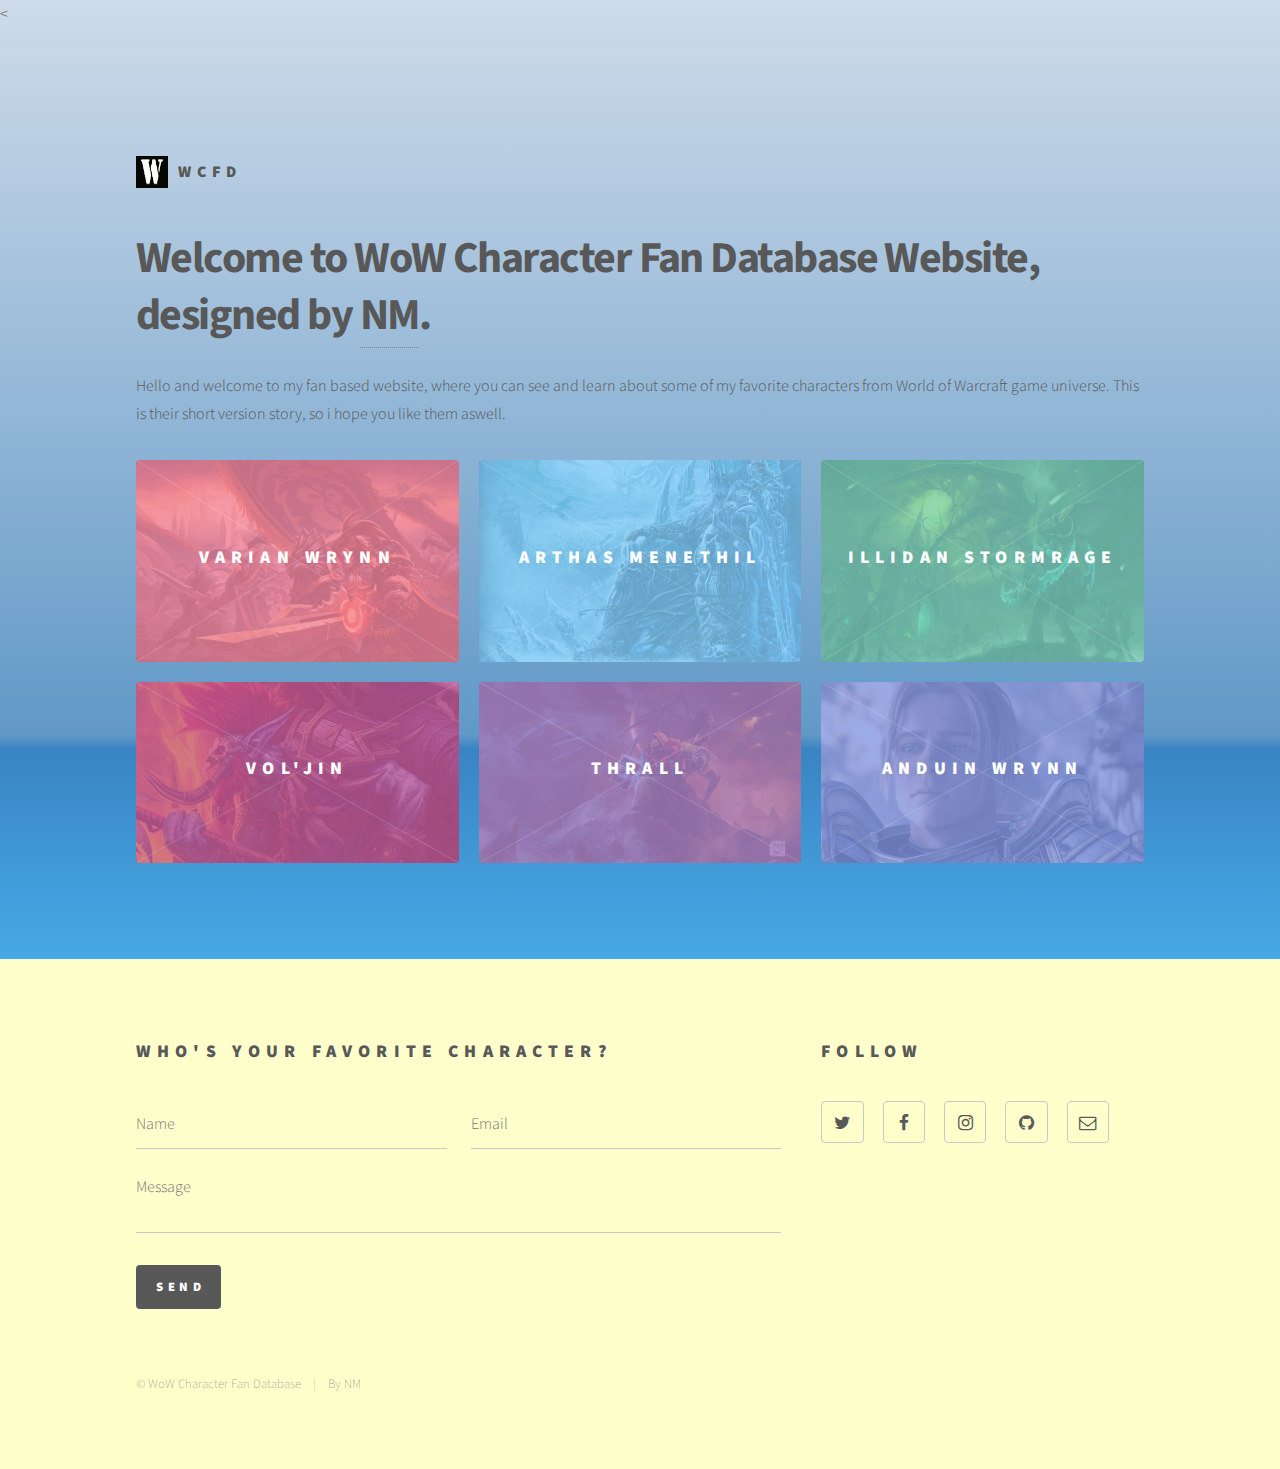
<file: index.html>
<!DOCTYPE HTML>

<html>
	<head>
		<title>Warcraft Character Fan Database</title>
		<meta charset="utf-8" />
		<meta name="viewport" content="width=device-width, initial-scale=1, user-scalable=no" />
		<link rel="stylesheet" href="assets/css/main.css" />
		<noscript><link rel="stylesheet" href="assets/css/noscript.css" /></noscript>
        <
	</head>
	<body class="is-preload">
		<!-- Wrapper -->
			<div id="wrapper">

				<!-- Header -->
					<header id="header">
						<div class="inner">

							<!-- Logo -->
								<a href="index.html" class="logo">
									<span class="symbol"><img src="images/LOGO1.jpg" alt="" /></span><span class="title">WCFD</span>
								</a>

							

						</div>
					</header>

				

				<!-- Main -->
					<div id="main">
						<div class="inner">
							<header>
								<h1>Welcome to WoW Character Fan Database Website, designed by <a href="https://github.com/NenadMarkovic117">NM</a>.</h1>
								<p>Hello and welcome to my fan based website, where you can see and learn about some of my favorite characters from World of Warcraft game universe. This is their short version story, so i hope you like them aswell. </p>
							</header>
							<section class="tiles">
								<article class="style1">
									<span class="image">
										<img src="images/varian.jpg" />
									</span>
									<a href="charone.html">
										<h2>Varian Wrynn</h2>
										<div class="content">
											<p>High King of Stormwind</p>
										</div>
									</a>
								</article>
								<article class="style2">
									<span class="image">
										<img src="images/arthas.jpg" />
									</span>
									<a href="chartwo.html">
										<h2>Arthas Menethil</h2>
										<div class="content">
											<p>The Lich King</p>
										</div>
									</a>
								</article>
								<article class="style3">
									<span class="image">
										<img src="images/illidan.jpg" />
									</span>
									<a href="charthree.html">
										<h2>Illidan Stormrage</h2>
										<div class="content">
											<p>The Betrayer</p>
										</div>
									</a>
								</article>
								<article class="style4">
									<span class="image">
										<img src="images/voljin.jpg" />
									</span>
									<a href="charfour.html">
										<h2>Vol'jin</h2>
										<div class="content">
											<p>Warchief's left hand</p>
										</div>
									</a>
								</article>
								<article class="style5">
									<span class="image">
										<img src="images/thrall.jpg" />
									</span>
									<a href="charfive.html">
										<h2>Thrall</h2>
										<div class="content">
											<p>Warchief of the Horde</p>
										</div>
									</a>
								</article>
								<article class="style6">
									<span class="image">
										<img src="images/anduin.jpg" />
									</span>
									<a href="charsix.html">
										<h2>Anduin Wrynn</h2>
										<div class="content">
											<p>Little Lion, son of the High King</p>
										</div>
									</a>
								</article>
						
							</section>
						</div>
					</div>

				<!-- Footer -->
					<footer id="footer">
						<div class="inner">
                        <section>
								<h2>Who's your favorite character?</h2>
								<form method="post" action="#">
									<div class="fields">
										<div class="field half">
											<input type="text" name="name" id="name" placeholder="Name" />
										</div>
										<div class="field half">
											<input type="email" name="email" id="email" placeholder="Email" />
										</div>
										<div class="field">
											<textarea name="message" id="message" placeholder="Message"></textarea>
										</div>
									</div>
									<ul class="actions">
										<li><input type="submit" value="Send" class="primary" /></li>
									</ul>
								</form>
							</section>
							<section>
								<h2>Follow</h2>
								<ul class="icons">
									<li><a href="https://twitter.com" class="icon style2 fa-twitter"><span class="label">Twitter</span></a></li>
									<li><a href="https://www.facebook.com" class="icon style2 fa-facebook"><span class="label">Facebook</span></a></li>
									<li><a href="https://www.instagram.com" class="icon style2 fa-instagram"><span class="label">Instagram</span></a></li>
									<li><a href="https://github.com" class="icon style2 fa-github"><span class="label">GitHub</span></a></li>
									<li><a href="https://www.google.com/intl/sr/gmail/about/#" class="icon style2 fa-envelope-o"><span class="label">Email</span></a></li>
								</ul>
							</section>
							
							<ul class="copyright">
								<li>&copy; WoW Character Fan Database</li><li>By NM</a></li>
							</ul>
						</div>
					</footer>

			</div>

		<!-- Scripts -->
			<script src="assets/js/jquery.min.js"></script>
			<script src="assets/js/browser.min.js"></script>
			<script src="assets/js/breakpoints.min.js"></script>
			<script src="assets/js/util.js"></script>
			<script src="assets/js/main.js"></script>

	</body>
</html>
</file>
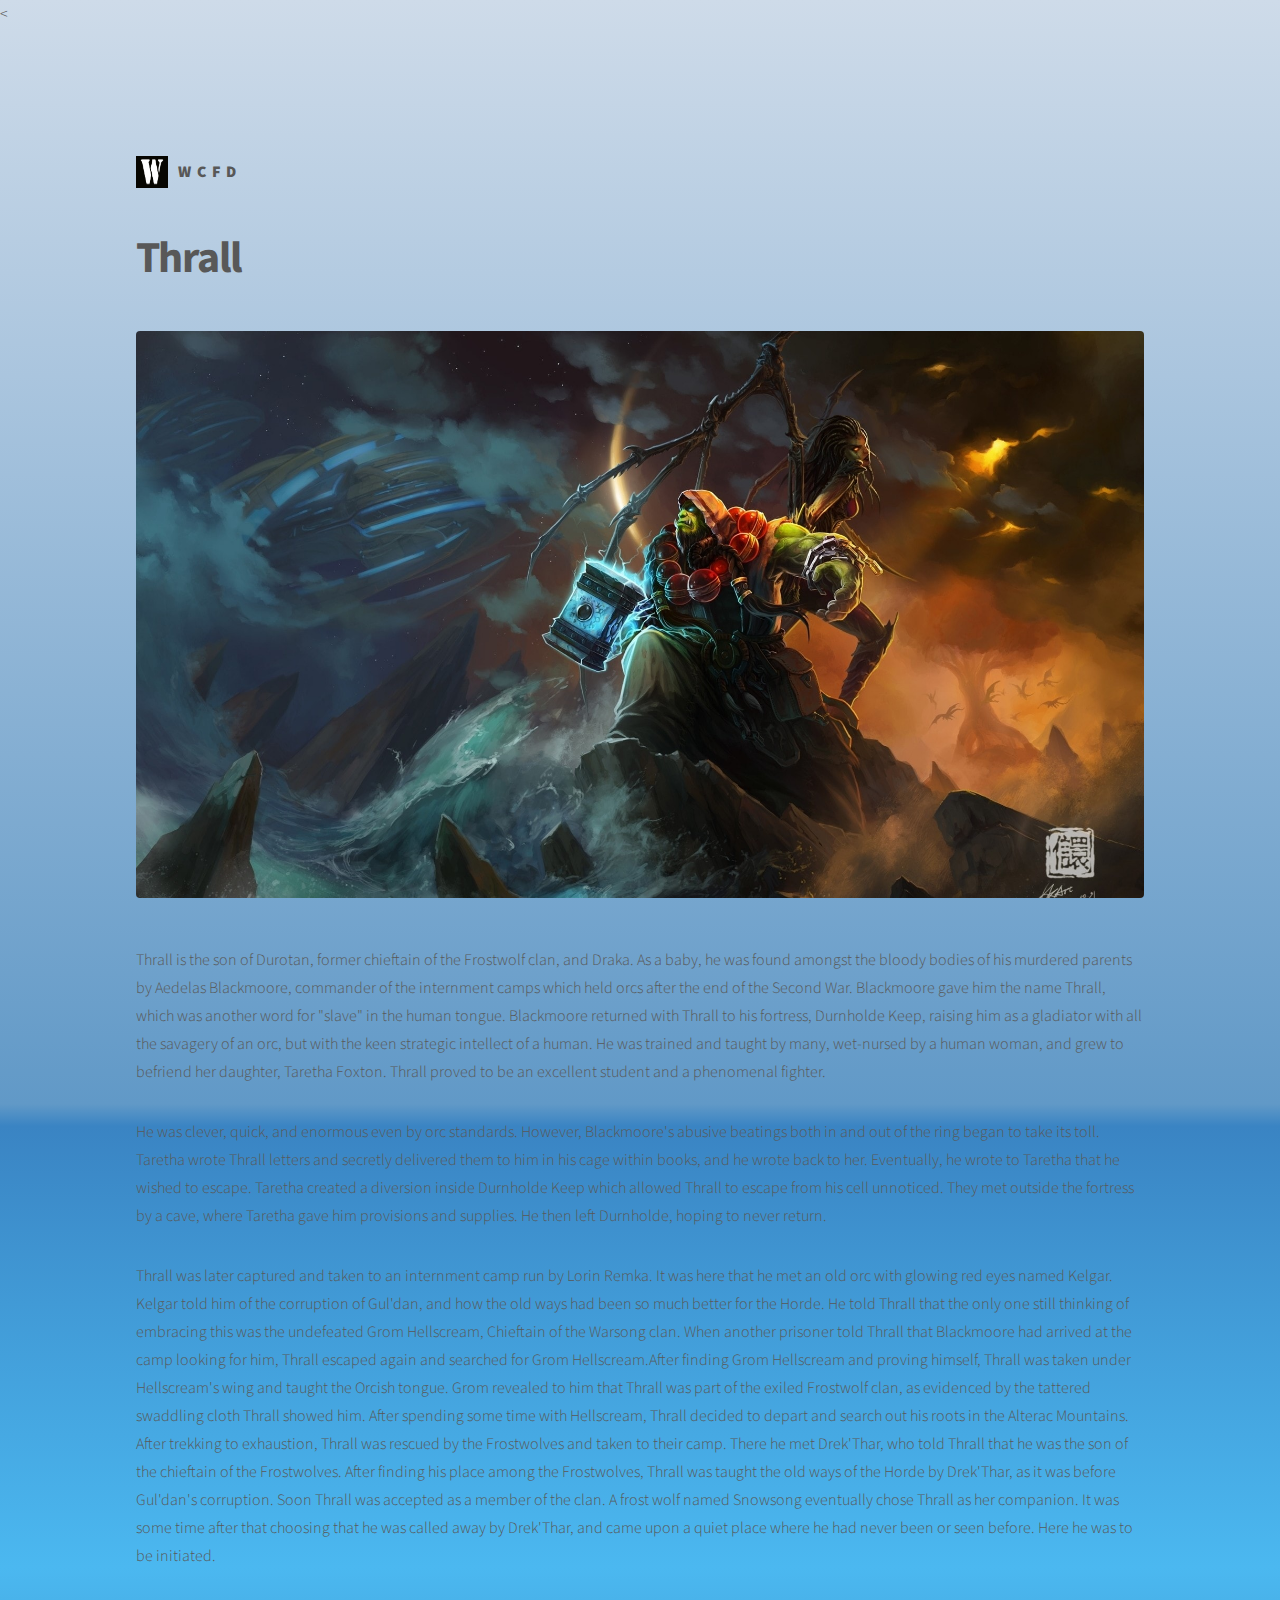
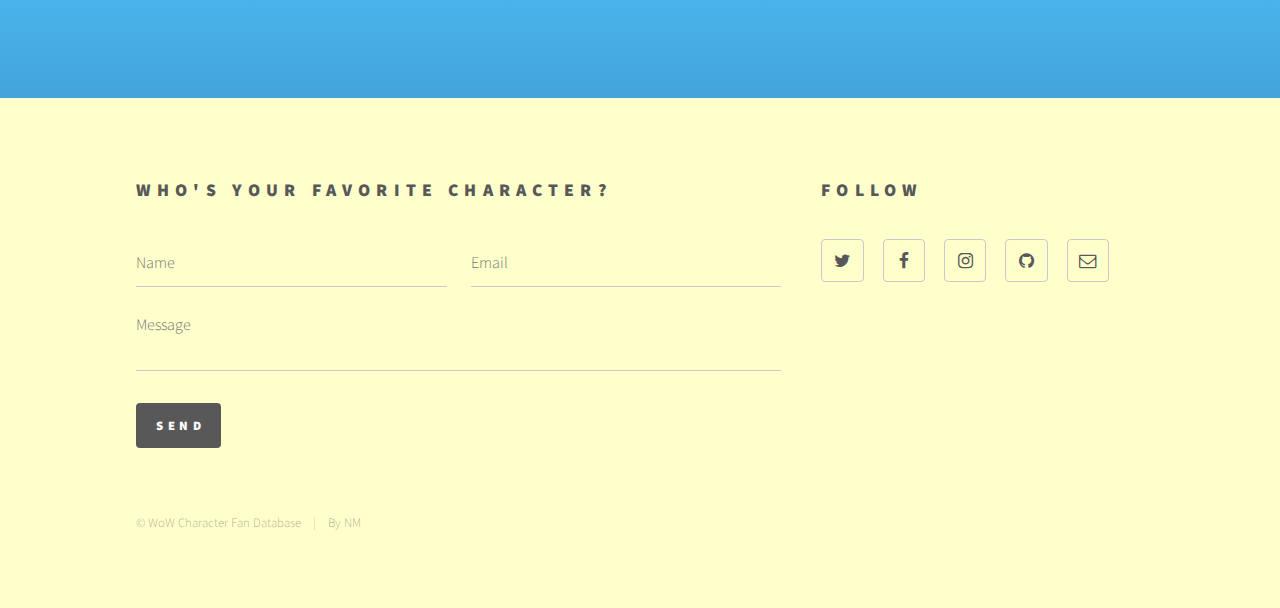
<file: charfive.html>
<!DOCTYPE HTML>

<html>
	<head>
		<title>Thrall Storyline</title>
		<meta charset="utf-8" />
		<meta name="viewport" content="width=device-width, initial-scale=1, user-scalable=no" />
		<link rel="stylesheet" href="assets/css/main.css" />
		<noscript><link rel="stylesheet" href="assets/css/noscript.css" /></noscript>
        <
	</head>
	<body class="is-preload">
		<!-- Wrapper -->
			<div id="wrapper">

				<!-- Header -->
					<header id="header">
						<div class="inner">

							<!-- Logo -->
								<a href="index.html" class="logo">
									<span class="symbol"><img src="images/LOGO1.jpg" alt="" /></span><span class="title">WCFD</span>
								</a>

							

						</div>
					</header>
					

				<!-- Main -->
					<div id="main">
						<div class="inner">
							<h1>Thrall</h1>
							<span class="image main"><img src="images/thrall.jpg" /></span>
							<p>Thrall is the son of Durotan, former chieftain of the Frostwolf clan, and Draka. As a baby, he was found amongst the bloody bodies of his murdered parents by Aedelas Blackmoore, commander of the internment camps which held orcs after the end of the Second War. Blackmoore gave him the name Thrall, which was another word for "slave" in the human tongue. Blackmoore returned with Thrall to his fortress, Durnholde Keep, raising him as a gladiator with all the savagery of an orc, but with the keen strategic intellect of a human. He was trained and taught by many, wet-nursed by a human woman, and grew to befriend her daughter, Taretha Foxton. Thrall proved to be an excellent student and a phenomenal fighter.</p>
							<p>He was clever, quick, and enormous even by orc standards. However, Blackmoore's abusive beatings both in and out of the ring began to take its toll. Taretha wrote Thrall letters and secretly delivered them to him in his cage within books, and he wrote back to her. Eventually, he wrote to Taretha that he wished to escape. Taretha created a diversion inside Durnholde Keep which allowed Thrall to escape from his cell unnoticed. They met outside the fortress by a cave, where Taretha gave him provisions and supplies. He then left Durnholde, hoping to never return.</p>
                            <p>Thrall was later captured and taken to an internment camp run by Lorin Remka. It was here that he met an old orc with glowing red eyes named Kelgar. Kelgar told him of the corruption of Gul'dan, and how the old ways had been so much better for the Horde. He told Thrall that the only one still thinking of embracing this was the undefeated Grom Hellscream, Chieftain of the Warsong clan. When another prisoner told Thrall that Blackmoore had arrived at the camp looking for him, Thrall escaped again and searched for Grom Hellscream.After finding Grom Hellscream and proving himself, Thrall was taken under Hellscream's wing and taught the Orcish tongue. Grom revealed to him that Thrall was part of the exiled Frostwolf clan, as evidenced by the tattered swaddling cloth Thrall showed him. After spending some time with Hellscream, Thrall decided to depart and search out his roots in the Alterac Mountains. After trekking to exhaustion, Thrall was rescued by the Frostwolves and taken to their camp. There he met Drek'Thar, who told Thrall that he was the son of the chieftain of the Frostwolves. After finding his place among the Frostwolves, Thrall was taught the old ways of the Horde by Drek'Thar, as it was before Gul'dan's corruption. Soon Thrall was accepted as a member of the clan. A frost wolf named Snowsong eventually chose Thrall as her companion. It was some time after that choosing that he was called away by Drek'Thar, and came upon a quiet place where he had never been or seen before. Here he was to be initiated.</p>
						</div>
					</div>

				<!-- Footer -->
					<footer id="footer">
						<div class="inner">
							<section>
								<h2>Who's your favorite character?</h2>
								<form method="post" action="#">
									<div class="fields">
										<div class="field half">
											<input type="text" name="name" id="name" placeholder="Name" />
										</div>
										<div class="field half">
											<input type="email" name="email" id="email" placeholder="Email" />
										</div>
										<div class="field">
											<textarea name="message" id="message" placeholder="Message"></textarea>
										</div>
									</div>
									<ul class="actions">
										<li><input type="submit" value="Send" class="primary" /></li>
									</ul>
								</form>
							</section>
							<section>
								<h2>Follow</h2>
								<ul class="icons">
									<li><a href="https://twitter.com" class="icon style2 fa-twitter"><span class="label">Twitter</span></a></li>
									<li><a href="https://www.facebook.com" class="icon style2 fa-facebook"><span class="label">Facebook</span></a></li>
									<li><a href="https://www.instagram.com" class="icon style2 fa-instagram"><span class="label">Instagram</span></a></li>
									<li><a href="https://github.com" class="icon style2 fa-github"><span class="label">GitHub</span></a></li>
									<li><a href="https://www.google.com/intl/sr/gmail/about/#" class="icon style2 fa-envelope-o"><span class="label">Email</span></a></li>
								</ul>
							</section>
							<ul class="copyright">
								<li>&copy; WoW Character Fan Database</li><li>By NM</a></li>
							</ul>
						</div>
					</footer>

			</div>

		<!-- Scripts -->
			<script src="assets/js/jquery.min.js"></script>
			<script src="assets/js/browser.min.js"></script>
			<script src="assets/js/breakpoints.min.js"></script>
			<script src="assets/js/util.js"></script>
			<script src="assets/js/main.js"></script>

	</body>
</html>
</file>
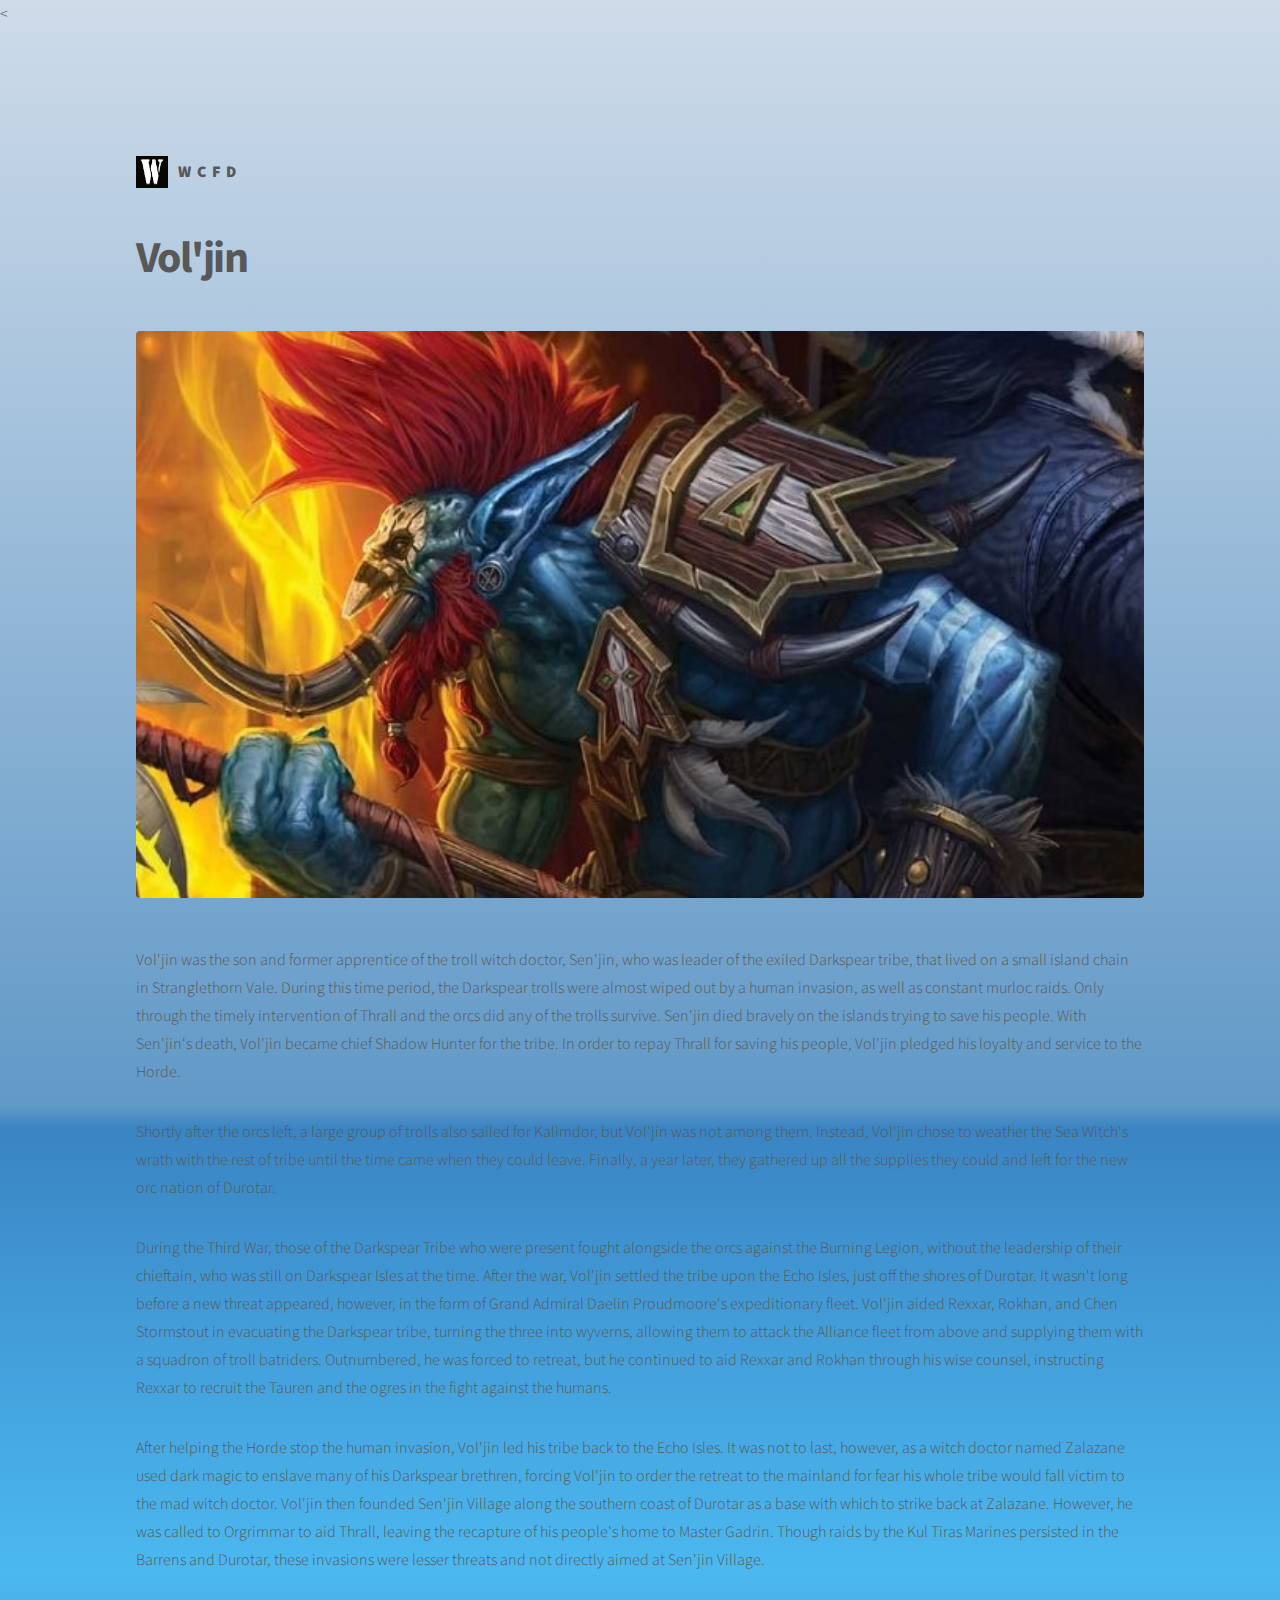
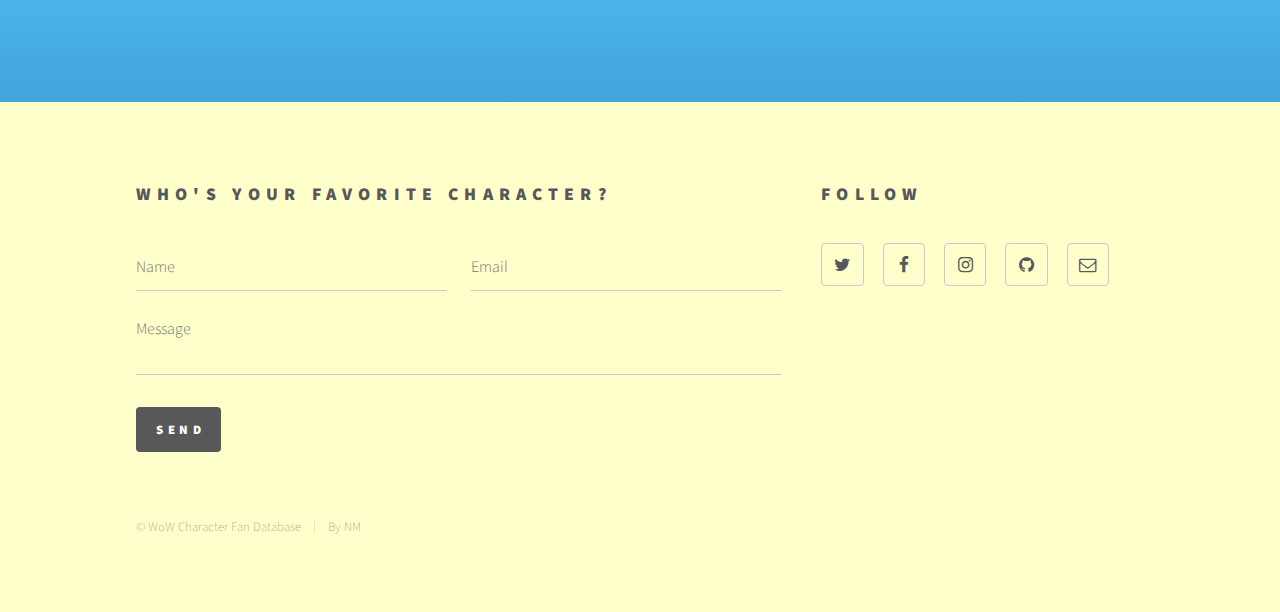
<file: charfour.html>
<!DOCTYPE HTML>

<html>
	<head>
		<title>Vol'jin Storyline</title>
		<meta charset="utf-8" />
		<meta name="viewport" content="width=device-width, initial-scale=1, user-scalable=no" />
		<link rel="stylesheet" href="assets/css/main.css" />
		<noscript><link rel="stylesheet" href="assets/css/noscript.css" /></noscript>
        <
	</head>
	<body class="is-preload">
		<!-- Wrapper -->
			<div id="wrapper">

				<!-- Header -->
					<header id="header">
						<div class="inner">

							<!-- Logo -->
								<a href="index.html" class="logo">
									<span class="symbol"><img src="images/LOGO1.jpg" alt="" /></span><span class="title">WCFD</span>
								</a>

							

						</div>
					</header>
					

				<!-- Main -->
					<div id="main">
						<div class="inner">
							<h1>Vol'jin</h1>
							<span class="image main"><img src="images/voljin.jpg" /></span>
							<p>Vol'jin was the son and former apprentice of the troll witch doctor, Sen'jin, who was leader of the exiled Darkspear tribe, that lived on a small island chain in Stranglethorn Vale. During this time period, the Darkspear trolls were almost wiped out by a human invasion, as well as constant murloc raids. Only through the timely intervention of Thrall and the orcs did any of the trolls survive. Sen'jin died bravely on the islands trying to save his people. With Sen'jin's death, Vol'jin became chief Shadow Hunter for the tribe. In order to repay Thrall for saving his people, Vol'jin pledged his loyalty and service to the Horde.</p>
							<p>Shortly after the orcs left, a large group of trolls also sailed for Kalimdor, but Vol'jin was not among them. Instead, Vol'jin chose to weather the Sea Witch's wrath with the rest of tribe until the time came when they could leave. Finally, a year later, they gathered up all the supplies they could and left for the new orc nation of Durotar.</p>
							<p>During the Third War, those of the Darkspear Tribe who were present fought alongside the orcs against the Burning Legion, without the leadership of their chieftain, who was still on Darkspear Isles at the time. After the war, Vol'jin settled the tribe upon the Echo Isles, just off the shores of Durotar. It wasn't long before a new threat appeared, however, in the form of Grand Admiral Daelin Proudmoore's expeditionary fleet. Vol'jin aided Rexxar, Rokhan, and Chen Stormstout in evacuating the Darkspear tribe, turning the three into wyverns, allowing them to attack the Alliance fleet from above and supplying them with a squadron of troll batriders. Outnumbered, he was forced to retreat, but he continued to aid Rexxar and Rokhan through his wise counsel, instructing Rexxar to recruit the Tauren and the ogres in the fight against the humans.</p>
                            <p>After helping the Horde stop the human invasion, Vol'jin led his tribe back to the Echo Isles. It was not to last, however, as a witch doctor named Zalazane used dark magic to enslave many of his Darkspear brethren, forcing Vol'jin to order the retreat to the mainland for fear his whole tribe would fall victim to the mad witch doctor. Vol'jin then founded Sen'jin Village along the southern coast of Durotar as a base with which to strike back at Zalazane. However, he was called to Orgrimmar to aid Thrall, leaving the recapture of his people's home to Master Gadrin. Though raids by the Kul Tiras Marines persisted in the Barrens and Durotar, these invasions were lesser threats and not directly aimed at Sen'jin Village.</p>
						</div>
					</div>

				<!-- Footer -->
					<footer id="footer">
						<div class="inner">
							<section>
								<h2>Who's your favorite character?</h2>
								<form method="post" action="#">
									<div class="fields">
										<div class="field half">
											<input type="text" name="name" id="name" placeholder="Name" />
										</div>
										<div class="field half">
											<input type="email" name="email" id="email" placeholder="Email" />
										</div>
										<div class="field">
											<textarea name="message" id="message" placeholder="Message"></textarea>
										</div>
									</div>
									<ul class="actions">
										<li><input type="submit" value="Send" class="primary" /></li>
									</ul>
								</form>
							</section>
							<section>
								<h2>Follow</h2>
								<ul class="icons">
									<li><a href="https://twitter.com" class="icon style2 fa-twitter"><span class="label">Twitter</span></a></li>
									<li><a href="https://www.facebook.com" class="icon style2 fa-facebook"><span class="label">Facebook</span></a></li>
									<li><a href="https://www.instagram.com" class="icon style2 fa-instagram"><span class="label">Instagram</span></a></li>
									<li><a href="https://github.com" class="icon style2 fa-github"><span class="label">GitHub</span></a></li>
									<li><a href="https://www.google.com/intl/sr/gmail/about/#" class="icon style2 fa-envelope-o"><span class="label">Email</span></a></li>
								</ul>
							</section>
							<ul class="copyright">
								<li>&copy; WoW Character Fan Database</li><li>By NM</a></li>
							</ul>
						</div>
					</footer>

			</div>

		<!-- Scripts -->
			<script src="assets/js/jquery.min.js"></script>
			<script src="assets/js/browser.min.js"></script>
			<script src="assets/js/breakpoints.min.js"></script>
			<script src="assets/js/util.js"></script>
			<script src="assets/js/main.js"></script>

	</body>
</html>
</file>
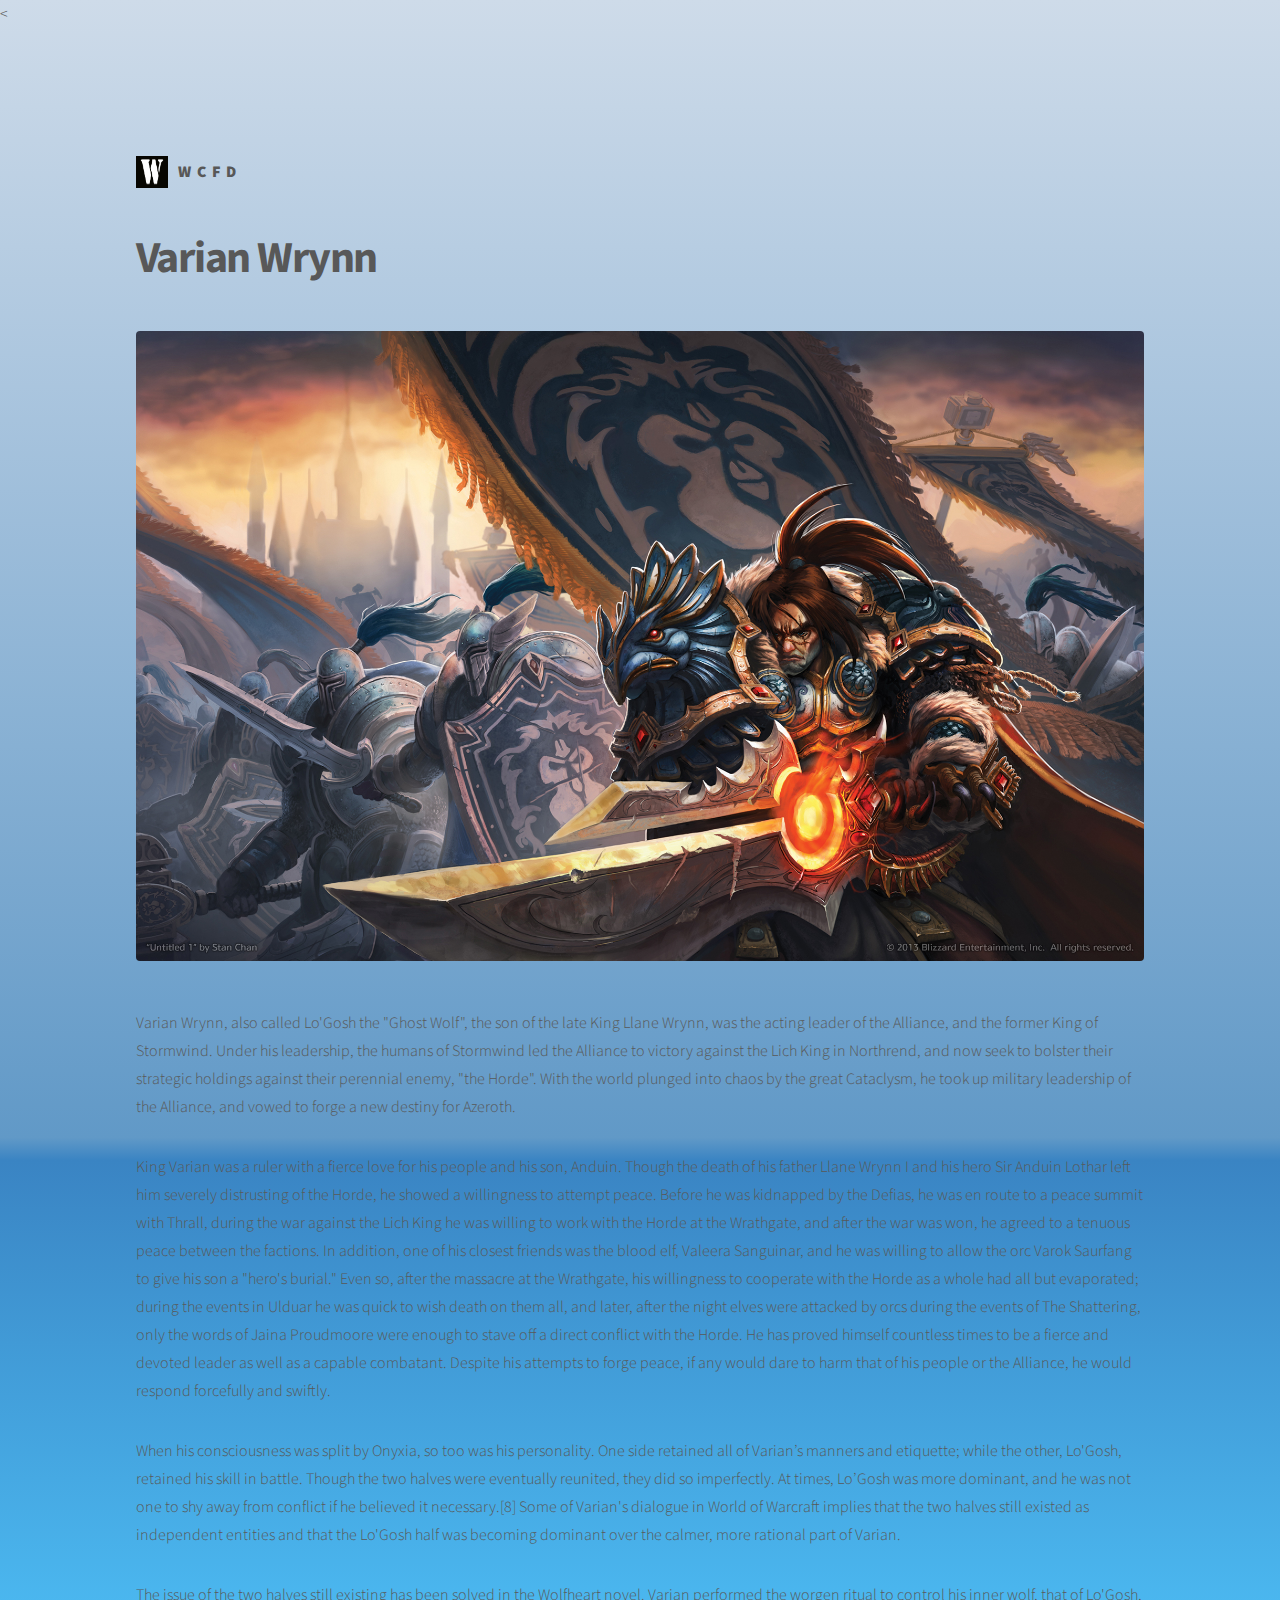
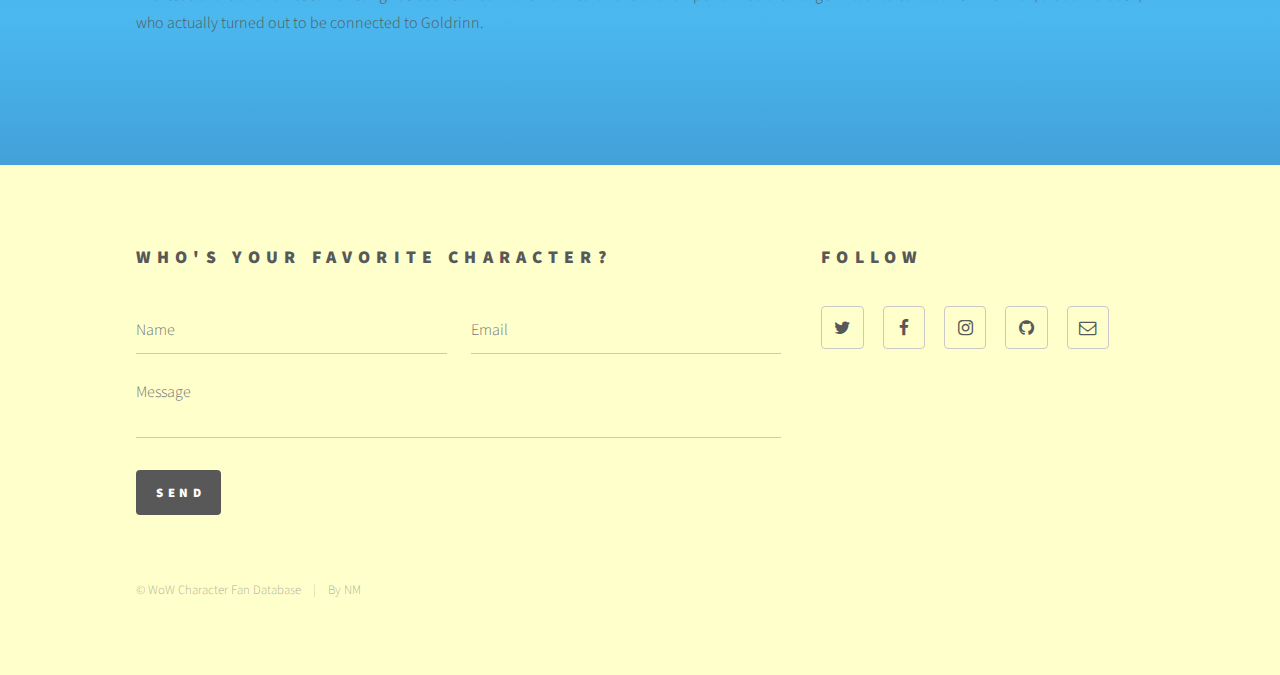
<file: charone.html>
<!DOCTYPE HTML>

<html>
	<head>
		<title>Varian Wrynn Storyline</title>
		<meta charset="utf-8" />
		<meta name="viewport" content="width=device-width, initial-scale=1, user-scalable=no" />
		<link rel="stylesheet" href="assets/css/main.css" />
		<noscript><link rel="stylesheet" href="assets/css/noscript.css" /></noscript>
        <
	</head>
	<body class="is-preload">
		<!-- Wrapper -->
			<div id="wrapper">

				<!-- Header -->
					<header id="header">
						<div class="inner">

							<!-- Logo -->
								<a href="index.html" class="logo">
									<span class="symbol"><img src="images/LOGO1.jpg" alt="" /></span><span class="title">WCFD</span>
								</a>

							

						</div>
					</header>
					

				<!-- Main -->
					<div id="main">
						<div class="inner">
							<h1>Varian Wrynn</h1>
							<span class="image main"><img src="images/varian.jpg" /></span>
							<p>Varian Wrynn, also called Lo'Gosh the "Ghost Wolf", the son of the late King Llane Wrynn, was the acting leader of the Alliance, and the former King of Stormwind. Under his leadership, the humans of Stormwind led the Alliance to victory against the Lich King in Northrend, and now seek to bolster their strategic holdings against their perennial enemy, "the Horde". With the world plunged into chaos by the great Cataclysm, he took up military leadership of the Alliance, and vowed to forge a new destiny for Azeroth.</p>
							<p>King Varian was a ruler with a fierce love for his people and his son, Anduin. Though the death of his father Llane Wrynn I and his hero Sir Anduin Lothar left him severely distrusting of the Horde, he showed a willingness to attempt peace. Before he was kidnapped by the Defias, he was en route to a peace summit with Thrall, during the war against the Lich King he was willing to work with the Horde at the Wrathgate, and after the war was won, he agreed to a tenuous peace between the factions. In addition, one of his closest friends was the blood elf, Valeera Sanguinar, and he was willing to allow the orc Varok Saurfang to give his son a "hero's burial." Even so, after the massacre at the Wrathgate, his willingness to cooperate with the Horde as a whole had all but evaporated; during the events in Ulduar he was quick to wish death on them all, and later, after the night elves were attacked by orcs during the events of The Shattering, only the words of Jaina Proudmoore were enough to stave off a direct conflict with the Horde. He has proved himself countless times to be a fierce and devoted leader as well as a capable combatant. Despite his attempts to forge peace, if any would dare to harm that of his people or the Alliance, he would respond forcefully and swiftly.</p>
							<p>When his consciousness was split by Onyxia, so too was his personality. One side retained all of Varian’s manners and etiquette; while the other, Lo'Gosh, retained his skill in battle. Though the two halves were eventually reunited, they did so imperfectly. At times, Lo’Gosh was more dominant, and he was not one to shy away from conflict if he believed it necessary.[8] Some of Varian's dialogue in World of Warcraft implies that the two halves still existed as independent entities and that the Lo'Gosh half was becoming dominant over the calmer, more rational part of Varian.</p>
                            <p>The issue of the two halves still existing has been solved in the Wolfheart novel. Varian performed the worgen ritual to control his inner wolf, that of Lo'Gosh, who actually turned out to be connected to Goldrinn.</p>
						</div>
					</div>

				<!-- Footer -->
					<footer id="footer">
						<div class="inner">
							<section>
								<h2>Who's your favorite character?</h2>
								<form method="post" action="#">
									<div class="fields">
										<div class="field half">
											<input type="text" name="name" id="name" placeholder="Name" />
										</div>
										<div class="field half">
											<input type="email" name="email" id="email" placeholder="Email" />
										</div>
										<div class="field">
											<textarea name="message" id="message" placeholder="Message"></textarea>
										</div>
									</div>
									<ul class="actions">
										<li><input type="submit" value="Send" class="primary" /></li>
									</ul>
								</form>
							</section>
							<section>
								<h2>Follow</h2>
								<ul class="icons">
									<li><a href="https://twitter.com" class="icon style2 fa-twitter"><span class="label">Twitter</span></a></li>
									<li><a href="https://www.facebook.com" class="icon style2 fa-facebook"><span class="label">Facebook</span></a></li>
									<li><a href="https://www.instagram.com" class="icon style2 fa-instagram"><span class="label">Instagram</span></a></li>
									<li><a href="https://github.com" class="icon style2 fa-github"><span class="label">GitHub</span></a></li>
									<li><a href="https://www.google.com/intl/sr/gmail/about/#" class="icon style2 fa-envelope-o"><span class="label">Email</span></a></li>
								</ul>
							</section>
							<ul class="copyright">
								<li>&copy; WoW Character Fan Database</li><li>By NM</a></li>
							</ul>
						</div>
					</footer>

			</div>

		<!-- Scripts -->
			<script src="assets/js/jquery.min.js"></script>
			<script src="assets/js/browser.min.js"></script>
			<script src="assets/js/breakpoints.min.js"></script>
			<script src="assets/js/util.js"></script>
			<script src="assets/js/main.js"></script>

	</body>
</html>
</file>
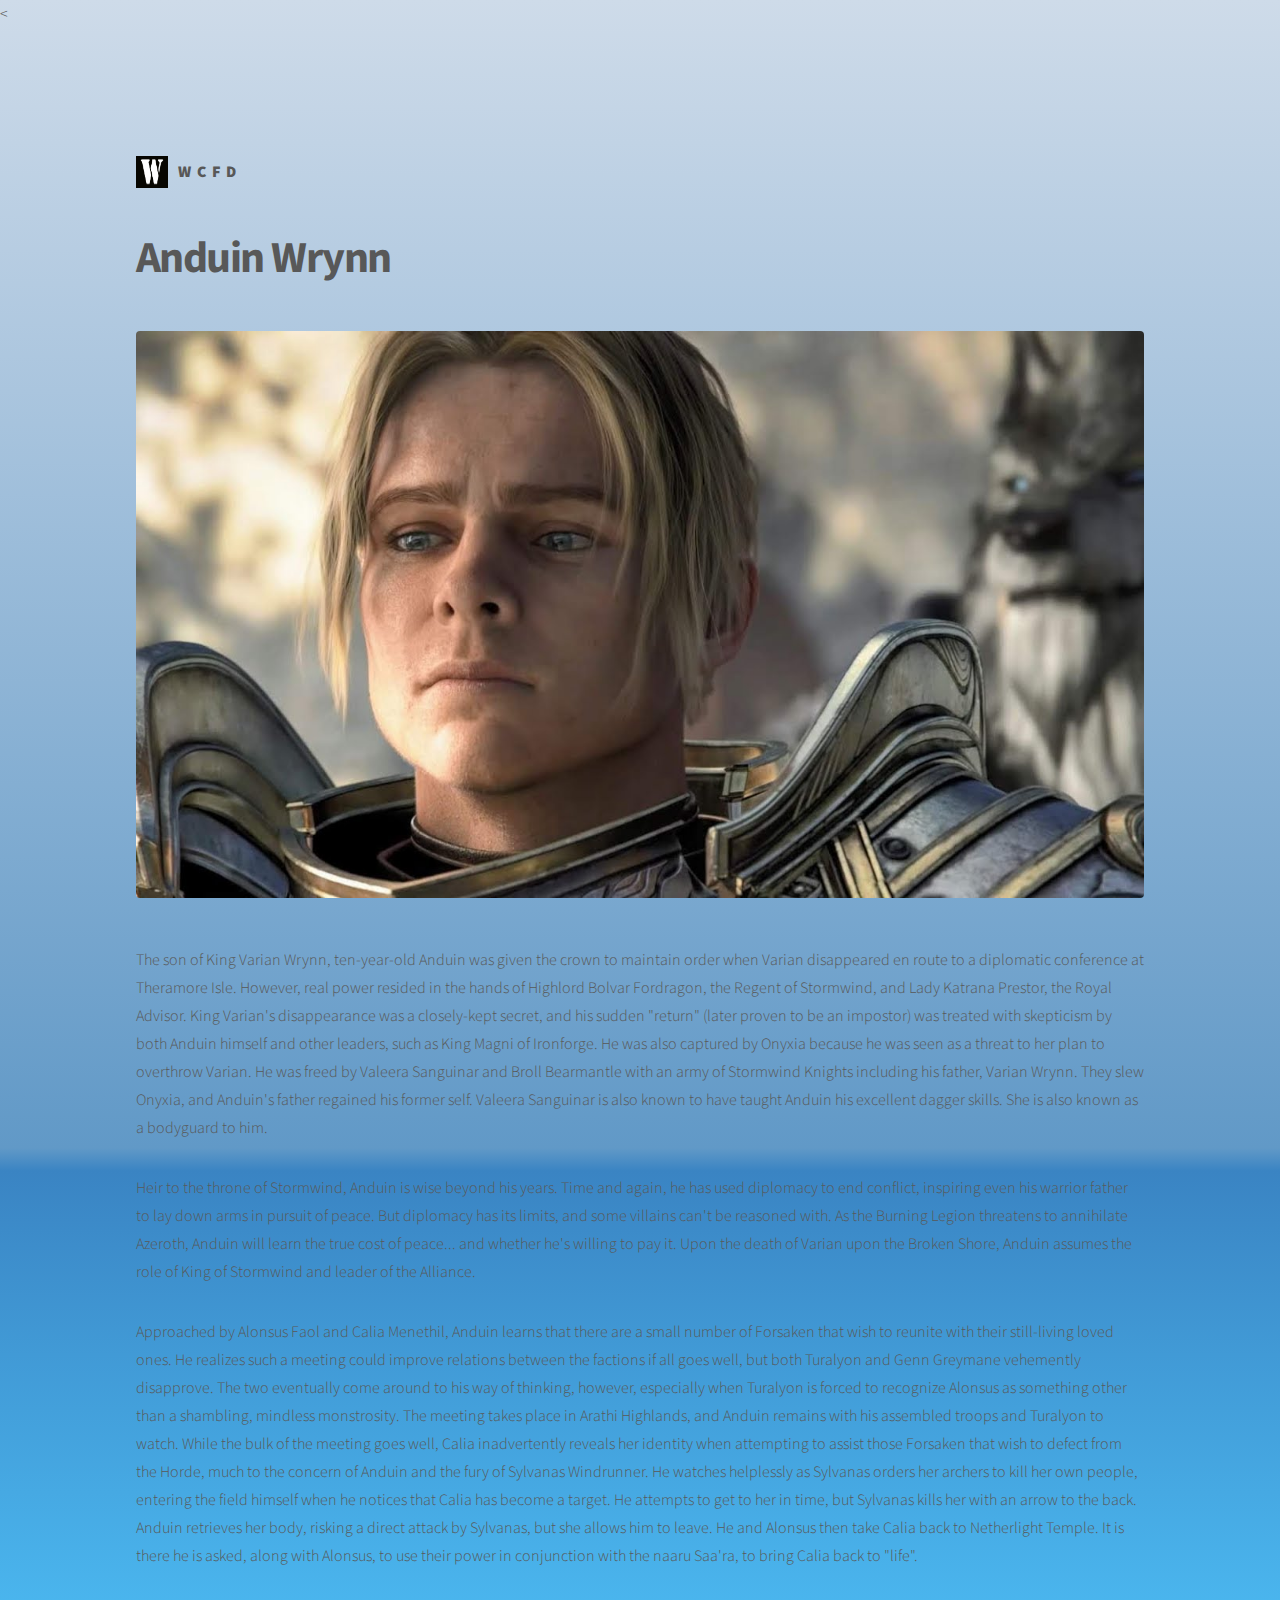
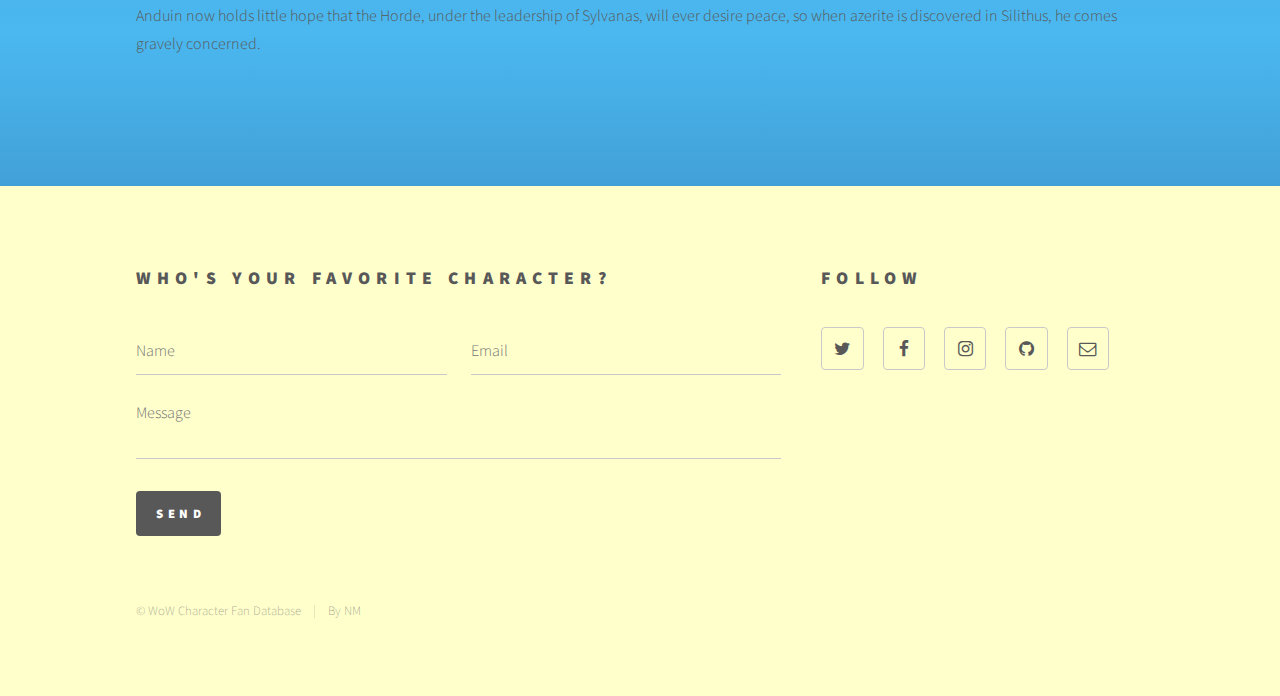
<file: charsix.html>
<!DOCTYPE HTML>

<html>
	<head>
		<title>Anduin Wrynn Storyline</title>
		<meta charset="utf-8" />
		<meta name="viewport" content="width=device-width, initial-scale=1, user-scalable=no" />
		<link rel="stylesheet" href="assets/css/main.css" />
		<noscript><link rel="stylesheet" href="assets/css/noscript.css" /></noscript>
        <
	</head>
	<body class="is-preload">
		<!-- Wrapper -->
			<div id="wrapper">

				<!-- Header -->
					<header id="header">
						<div class="inner">

							<!-- Logo -->
								<a href="index.html" class="logo">
									<span class="symbol"><img src="images/LOGO1.jpg" alt="" /></span><span class="title">WCFD</span>
								</a>

							

						</div>
					</header>
					

				<!-- Main -->
					<div id="main">
						<div class="inner">
							<h1>Anduin Wrynn</h1>
							<span class="image main"><img src="images/anduin.jpg" /></span>
							<p>The son of King Varian Wrynn, ten-year-old Anduin was given the crown to maintain order when Varian disappeared en route to a diplomatic conference at Theramore Isle. However, real power resided in the hands of Highlord Bolvar Fordragon, the Regent of Stormwind, and Lady Katrana Prestor, the Royal Advisor. King Varian's disappearance was a closely-kept secret, and his sudden "return" (later proven to be an impostor) was treated with skepticism by both Anduin himself and other leaders, such as King Magni of Ironforge. He was also captured by Onyxia because he was seen as a threat to her plan to overthrow Varian. He was freed by Valeera Sanguinar and Broll Bearmantle with an army of Stormwind Knights including his father, Varian Wrynn. They slew Onyxia, and Anduin's father regained his former self. Valeera Sanguinar is also known to have taught Anduin his excellent dagger skills. She is also known as a bodyguard to him.</p>
							<p>Heir to the throne of Stormwind, Anduin is wise beyond his years. Time and again, he has used diplomacy to end conflict, inspiring even his warrior father to lay down arms in pursuit of peace. But diplomacy has its limits, and some villains can't be reasoned with. As the Burning Legion threatens to annihilate Azeroth, Anduin will learn the true cost of peace... and whether he's willing to pay it.

Upon the death of Varian upon the Broken Shore, Anduin assumes the role of King of Stormwind and leader of the Alliance.</p>
							<p>Approached by Alonsus Faol and Calia Menethil, Anduin learns that there are a small number of Forsaken that wish to reunite with their still-living loved ones. He realizes such a meeting could improve relations between the factions if all goes well, but both Turalyon and Genn Greymane vehemently disapprove. The two eventually come around to his way of thinking, however, especially when Turalyon is forced to recognize Alonsus as something other than a shambling, mindless monstrosity. The meeting takes place in Arathi Highlands, and Anduin remains with his assembled troops and Turalyon to watch. While the bulk of the meeting goes well, Calia inadvertently reveals her identity when attempting to assist those Forsaken that wish to defect from the Horde, much to the concern of Anduin and the fury of Sylvanas Windrunner. He watches helplessly as Sylvanas orders her archers to kill her own people, entering the field himself when he notices that Calia has become a target. He attempts to get to her in time, but Sylvanas kills her with an arrow to the back. Anduin retrieves her body, risking a direct attack by Sylvanas, but she allows him to leave. He and Alonsus then take Calia back to Netherlight Temple. It is there he is asked, along with Alonsus, to use their power in conjunction with the naaru Saa'ra, to bring Calia back to "life".</p>
                            <p>Anduin now holds little hope that the Horde, under the leadership of Sylvanas, will ever desire peace, so when azerite is discovered in Silithus, he comes gravely concerned. </p>
						</div>
					</div>

				<!-- Footer -->
					<footer id="footer">
						<div class="inner">
							<section>
								<h2>Who's your favorite character?</h2>
								<form method="post" action="#">
									<div class="fields">
										<div class="field half">
											<input type="text" name="name" id="name" placeholder="Name" />
										</div>
										<div class="field half">
											<input type="email" name="email" id="email" placeholder="Email" />
										</div>
										<div class="field">
											<textarea name="message" id="message" placeholder="Message"></textarea>
										</div>
									</div>
									<ul class="actions">
										<li><input type="submit" value="Send" class="primary" /></li>
									</ul>
								</form>
							</section>
							<section>
								<h2>Follow</h2>
								<ul class="icons">
									<li><a href="https://twitter.com" class="icon style2 fa-twitter"><span class="label">Twitter</span></a></li>
									<li><a href="https://www.facebook.com" class="icon style2 fa-facebook"><span class="label">Facebook</span></a></li>
									<li><a href="https://www.instagram.com" class="icon style2 fa-instagram"><span class="label">Instagram</span></a></li>
									<li><a href="https://github.com" class="icon style2 fa-github"><span class="label">GitHub</span></a></li>
									<li><a href="https://www.google.com/intl/sr/gmail/about/#" class="icon style2 fa-envelope-o"><span class="label">Email</span></a></li>
								</ul>
							</section>
							<ul class="copyright">
								<li>&copy; WoW Character Fan Database</li><li>By NM</a></li>
							</ul>
						</div>
					</footer>

			</div>

		<!-- Scripts -->
			<script src="assets/js/jquery.min.js"></script>
			<script src="assets/js/browser.min.js"></script>
			<script src="assets/js/breakpoints.min.js"></script>
			<script src="assets/js/util.js"></script>
			<script src="assets/js/main.js"></script>

	</body>
</html>
</file>
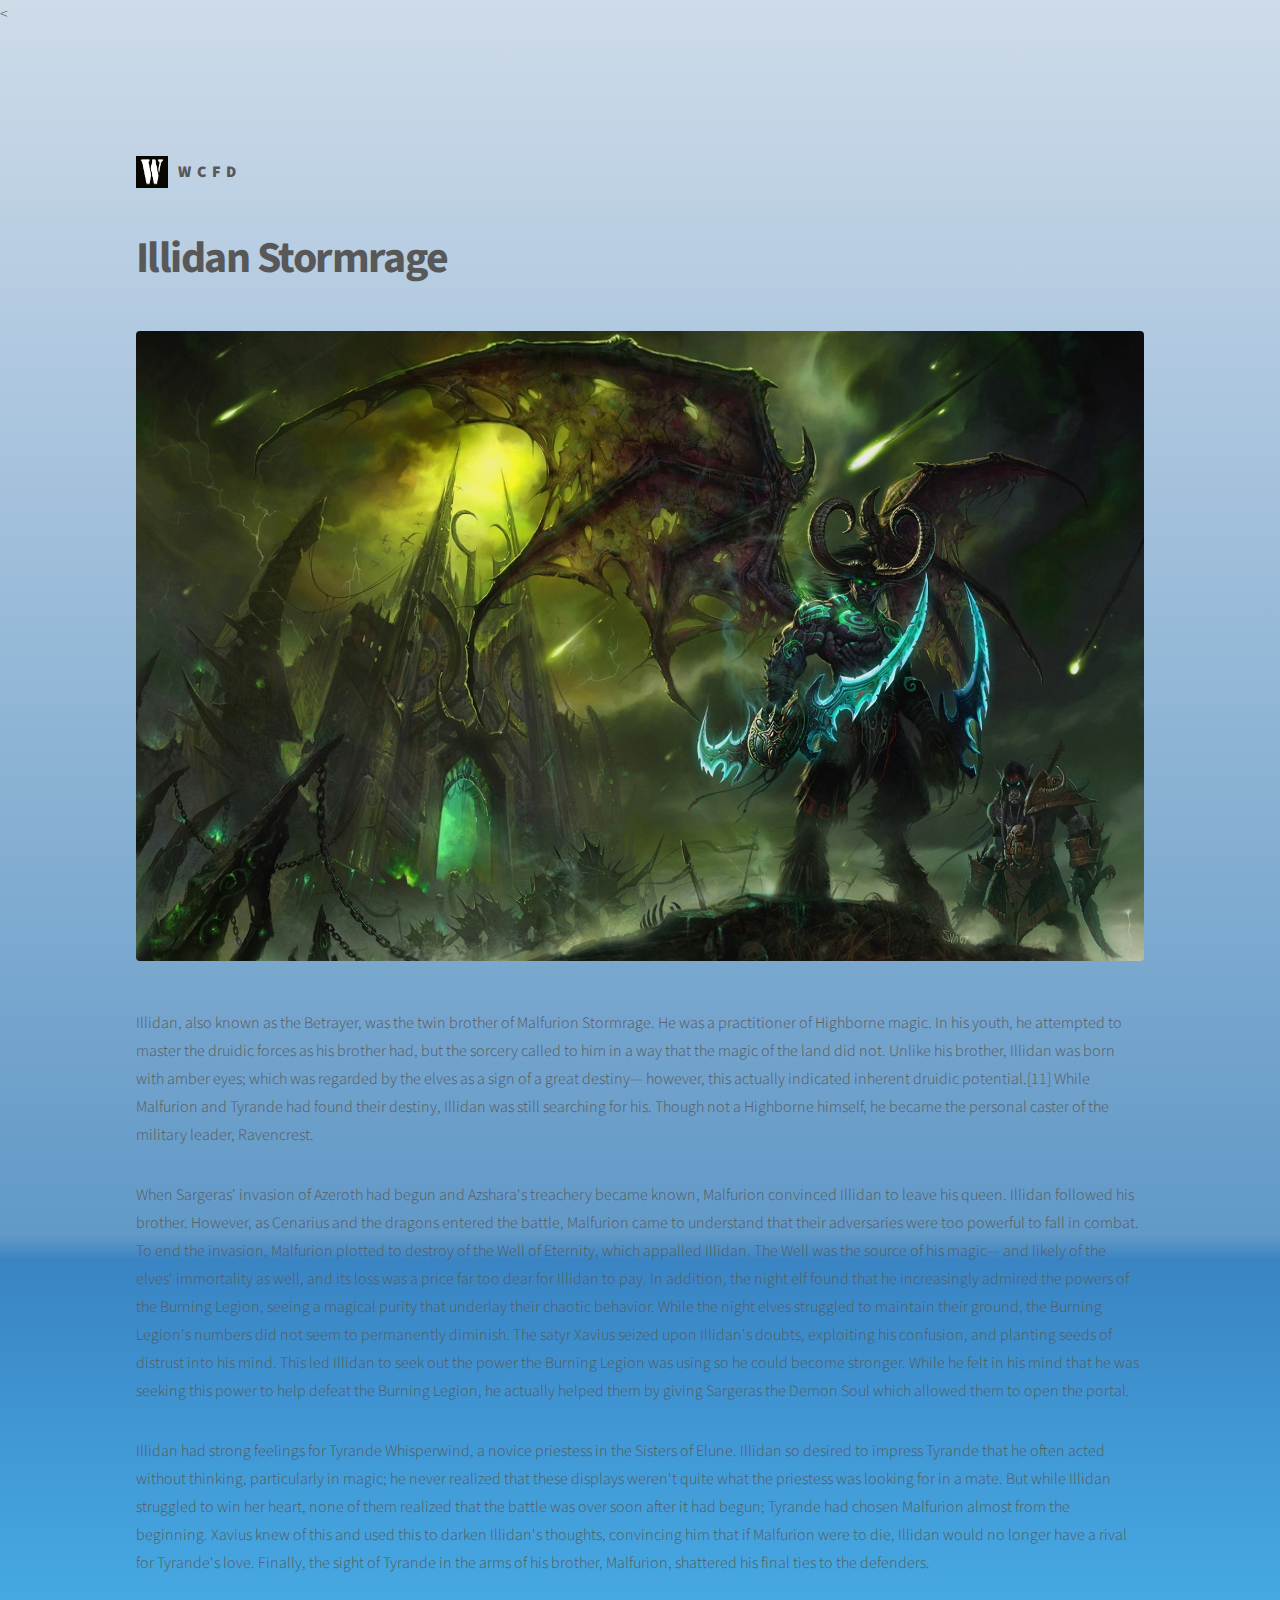
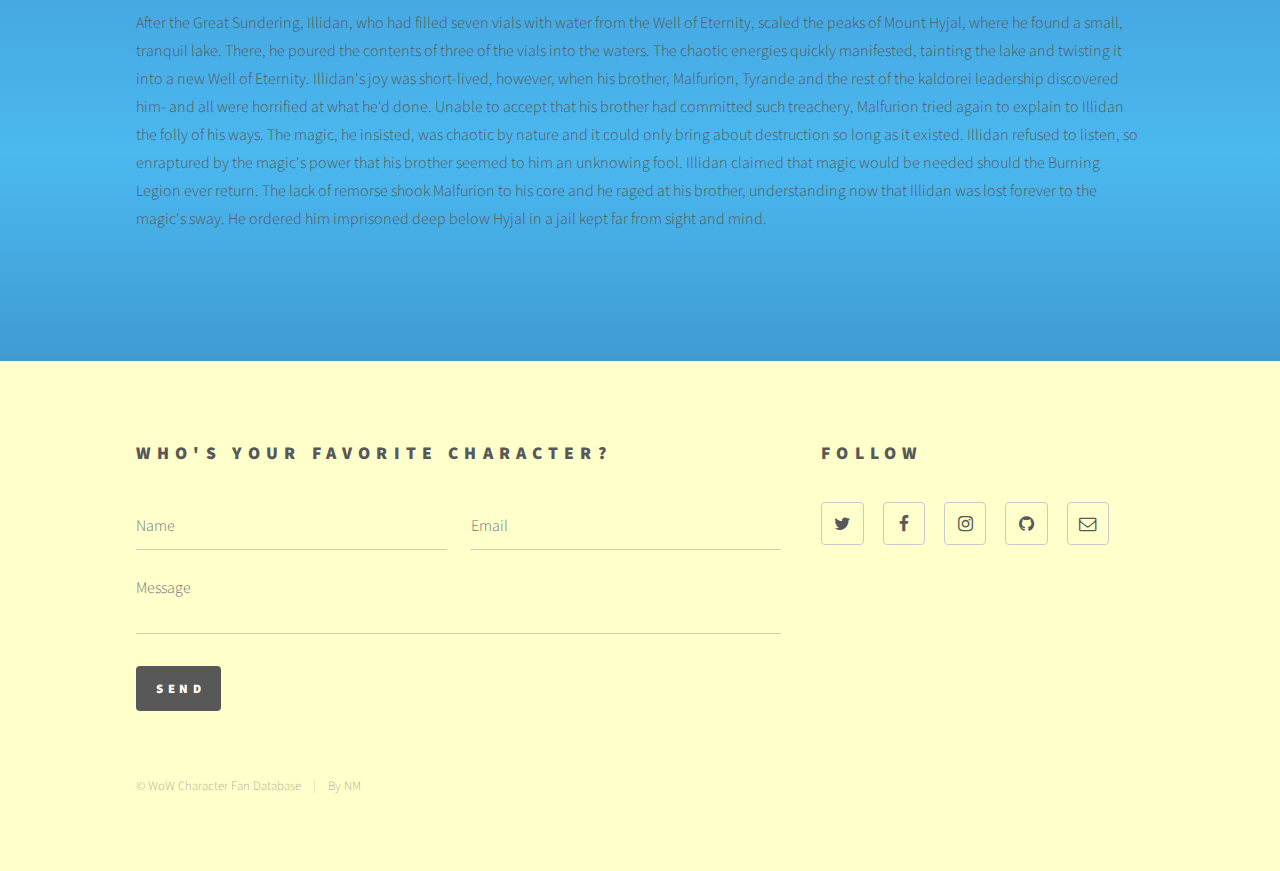
<file: charthree.html>
<!DOCTYPE HTML>

<html>
	<head>
		<title>Illidan Stormrage Storyline</title>
		<meta charset="utf-8" />
		<meta name="viewport" content="width=device-width, initial-scale=1, user-scalable=no" />
		<link rel="stylesheet" href="assets/css/main.css" />
		<noscript><link rel="stylesheet" href="assets/css/noscript.css" /></noscript>
        <
	</head>
	<body class="is-preload">
		<!-- Wrapper -->
			<div id="wrapper">

				<!-- Header -->
					<header id="header">
						<div class="inner">

							<!-- Logo -->
								<a href="index.html" class="logo">
									<span class="symbol"><img src="images/LOGO1.jpg" alt="" /></span><span class="title">WCFD</span>
								</a>

							

						</div>
					</header>
					

				<!-- Main -->
					<div id="main">
						<div class="inner">
							<h1>Illidan Stormrage</h1>
							<span class="image main"><img src="images/illidan.jpg" /></span>
							<p>Illidan, also known as the Betrayer, was the twin brother of Malfurion Stormrage. He was a practitioner of Highborne magic. In his youth, he attempted to master the druidic forces as his brother had, but the sorcery called to him in a way that the magic of the land did not. Unlike his brother, Illidan was born with amber eyes; which was regarded by the elves as a sign of a great destiny— however, this actually indicated inherent druidic potential.[11] While Malfurion and Tyrande had found their destiny, Illidan was still searching for his. Though not a Highborne himself, he became the personal caster of the military leader, Ravencrest.</p>
							<p>When Sargeras' invasion of Azeroth had begun and Azshara's treachery became known, Malfurion convinced Illidan to leave his queen. Illidan followed his brother. However, as Cenarius and the dragons entered the battle, Malfurion came to understand that their adversaries were too powerful to fall in combat. To end the invasion, Malfurion plotted to destroy of the Well of Eternity, which appalled Illidan. The Well was the source of his magic— and likely of the elves' immortality as well, and its loss was a price far too dear for Illidan to pay. In addition, the night elf found that he increasingly admired the powers of the Burning Legion, seeing a magical purity that underlay their chaotic behavior. While the night elves struggled to maintain their ground, the Burning Legion's numbers did not seem to permanently diminish. The satyr Xavius seized upon Illidan's doubts, exploiting his confusion, and planting seeds of distrust into his mind. This led Illidan to seek out the power the Burning Legion was using so he could become stronger. While he felt in his mind that he was seeking this power to help defeat the Burning Legion, he actually helped them by giving Sargeras the Demon Soul which allowed them to open the portal.</p>
							<p>Illidan had strong feelings for Tyrande Whisperwind, a novice priestess in the Sisters of Elune. Illidan so desired to impress Tyrande that he often acted without thinking, particularly in magic; he never realized that these displays weren't quite what the priestess was looking for in a mate. But while Illidan struggled to win her heart, none of them realized that the battle was over soon after it had begun; Tyrande had chosen Malfurion almost from the beginning. Xavius knew of this and used this to darken Illidan's thoughts, convincing him that if Malfurion were to die, Illidan would no longer have a rival for Tyrande's love. Finally, the sight of Tyrande in the arms of his brother, Malfurion, shattered his final ties to the defenders.</p>
                            <p>After the Great Sundering, Illidan, who had filled seven vials with water from the Well of Eternity, scaled the peaks of Mount Hyjal, where he found a small, tranquil lake. There, he poured the contents of three of the vials into the waters. The chaotic energies quickly manifested, tainting the lake and twisting it into a new Well of Eternity. Illidan's joy was short-lived, however, when his brother, Malfurion, Tyrande and the rest of the kaldorei leadership discovered him- and all were horrified at what he'd done. Unable to accept that his brother had committed such treachery, Malfurion tried again to explain to Illidan the folly of his ways. The magic, he insisted, was chaotic by nature and it could only bring about destruction so long as it existed. Illidan refused to listen, so enraptured by the magic's power that his brother seemed to him an unknowing fool. Illidan claimed that magic would be needed should the Burning Legion ever return. The lack of remorse shook Malfurion to his core and he raged at his brother, understanding now that Illidan was lost forever to the magic's sway. He ordered him imprisoned deep below Hyjal in a jail kept far from sight and mind.</p>
						</div>
					</div>

				<!-- Footer -->
					<footer id="footer">
						<div class="inner">
							<section>
								<h2>Who's your favorite character?</h2>
								<form method="post" action="#">
									<div class="fields">
										<div class="field half">
											<input type="text" name="name" id="name" placeholder="Name" />
										</div>
										<div class="field half">
											<input type="email" name="email" id="email" placeholder="Email" />
										</div>
										<div class="field">
											<textarea name="message" id="message" placeholder="Message"></textarea>
										</div>
									</div>
									<ul class="actions">
										<li><input type="submit" value="Send" class="primary" /></li>
									</ul>
								</form>
							</section>
							<section>
								<h2>Follow</h2>
								<ul class="icons">
									<li><a href="https://twitter.com" class="icon style2 fa-twitter"><span class="label">Twitter</span></a></li>
									<li><a href="https://www.facebook.com" class="icon style2 fa-facebook"><span class="label">Facebook</span></a></li>
									<li><a href="https://www.instagram.com" class="icon style2 fa-instagram"><span class="label">Instagram</span></a></li>
									<li><a href="https://github.com" class="icon style2 fa-github"><span class="label">GitHub</span></a></li>
									<li><a href="https://www.google.com/intl/sr/gmail/about/#" class="icon style2 fa-envelope-o"><span class="label">Email</span></a></li>
								</ul>
							</section>
							<ul class="copyright">
								<li>&copy; WoW Character Fan Database</li><li>By NM</a></li>
							</ul>
						</div>
					</footer>

			</div>

		<!-- Scripts -->
			<script src="assets/js/jquery.min.js"></script>
			<script src="assets/js/browser.min.js"></script>
			<script src="assets/js/breakpoints.min.js"></script>
			<script src="assets/js/util.js"></script>
			<script src="assets/js/main.js"></script>

	</body>
</html>
</file>
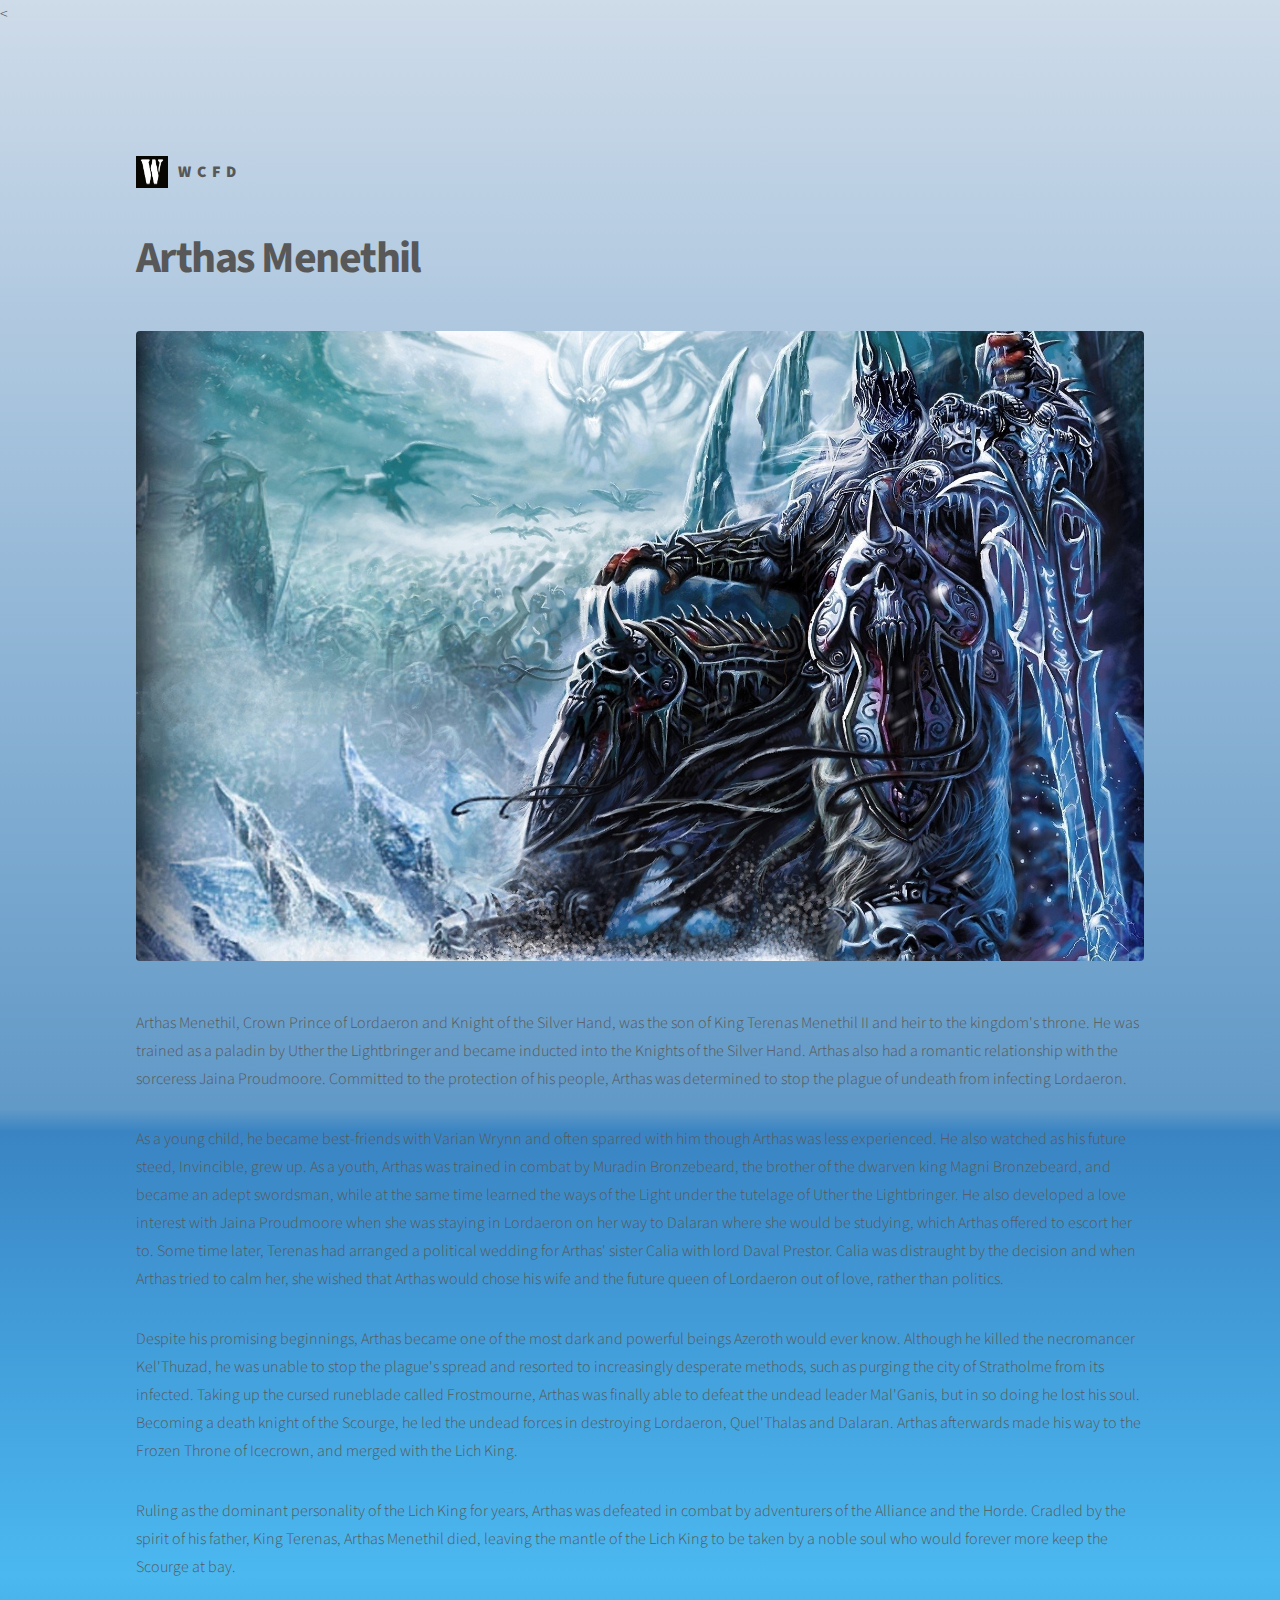
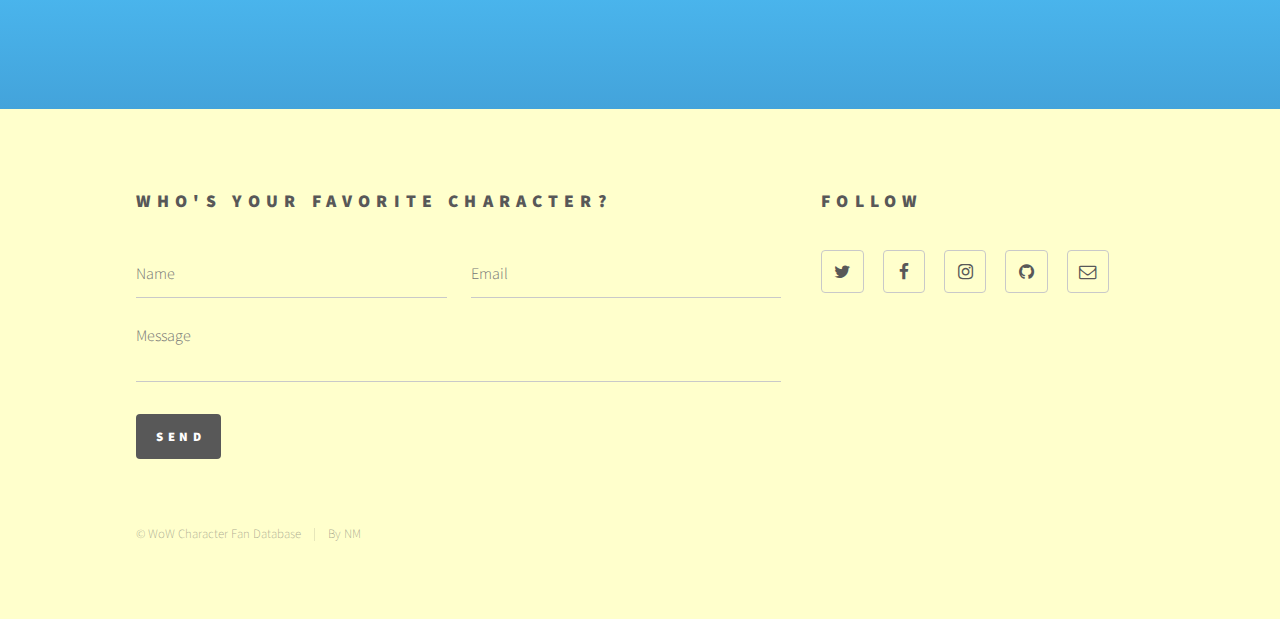
<file: chartwo.html>
<!DOCTYPE HTML>

<html>
	<head>
		<title>Arthas Menethil Storyline</title>
		<meta charset="utf-8" />
		<meta name="viewport" content="width=device-width, initial-scale=1, user-scalable=no" />
		<link rel="stylesheet" href="assets/css/main.css" />
		<noscript><link rel="stylesheet" href="assets/css/noscript.css" /></noscript>
        <
	</head>
	<body class="is-preload">
		<!-- Wrapper -->
			<div id="wrapper">

				<!-- Header -->
					<header id="header">
						<div class="inner">

							<!-- Logo -->
								<a href="index.html" class="logo">
									<span class="symbol"><img src="images/LOGO1.jpg" alt="" /></span><span class="title">WCFD</span>
								</a>

							

						</div>
					</header>
					

				<!-- Main -->
					<div id="main">
						<div class="inner">
							<h1>Arthas Menethil</h1>
							<span class="image main"><img src="images/arthas.jpg" /></span>
							<p>Arthas Menethil, Crown Prince of Lordaeron and Knight of the Silver Hand, was the son of King Terenas Menethil II and heir to the kingdom's throne. He was trained as a paladin by Uther the Lightbringer and became inducted into the Knights of the Silver Hand. Arthas also had a romantic relationship with the sorceress Jaina Proudmoore. Committed to the protection of his people, Arthas was determined to stop the plague of undeath from infecting Lordaeron.</p>
                            <p>As a young child, he became best-friends with Varian Wrynn and often sparred with him though Arthas was less experienced. He also watched as his future steed, Invincible, grew up. As a youth, Arthas was trained in combat by Muradin Bronzebeard, the brother of the dwarven king Magni Bronzebeard, and became an adept swordsman, while at the same time learned the ways of the Light under the tutelage of Uther the Lightbringer. He also developed a love interest with Jaina Proudmoore when she was staying in Lordaeron on her way to Dalaran where she would be studying, which Arthas offered to escort her to. Some time later, Terenas had arranged a political wedding for Arthas' sister Calia with lord Daval Prestor. Calia was distraught by the decision and when Arthas tried to calm her, she wished that Arthas would chose his wife and the future queen of Lordaeron out of love, rather than politics.</p>
							<p>Despite his promising beginnings, Arthas became one of the most dark and powerful beings Azeroth would ever know. Although he killed the necromancer Kel'Thuzad, he was unable to stop the plague's spread and resorted to increasingly desperate methods, such as purging the city of Stratholme from its infected. Taking up the cursed runeblade called Frostmourne, Arthas was finally able to defeat the undead leader Mal'Ganis, but in so doing he lost his soul. Becoming a death knight of the Scourge, he led the undead forces in destroying Lordaeron, Quel'Thalas and Dalaran. Arthas afterwards made his way to the Frozen Throne of Icecrown, and merged with the Lich King.</p>
							<p>Ruling as the dominant personality of the Lich King for years, Arthas was defeated in combat by adventurers of the Alliance and the Horde. Cradled by the spirit of his father, King Terenas, Arthas Menethil died, leaving the mantle of the Lich King to be taken by a noble soul who would forever more keep the Scourge at bay.</p>
                            
						</div>
					</div>

				<!-- Footer -->
					<footer id="footer">
						<div class="inner">
							<section>
								<h2>Who's your favorite character?</h2>
								<form method="post" action="#">
									<div class="fields">
										<div class="field half">
											<input type="text" name="name" id="name" placeholder="Name" />
										</div>
										<div class="field half">
											<input type="email" name="email" id="email" placeholder="Email" />
										</div>
										<div class="field">
											<textarea name="message" id="message" placeholder="Message"></textarea>
										</div>
									</div>
									<ul class="actions">
										<li><input type="submit" value="Send" class="primary" /></li>
									</ul>
								</form>
							</section>
							<section>
								<h2>Follow</h2>
								<ul class="icons">
									<li><a href="https://twitter.com" class="icon style2 fa-twitter"><span class="label">Twitter</span></a></li>
									<li><a href="https://www.facebook.com" class="icon style2 fa-facebook"><span class="label">Facebook</span></a></li>
									<li><a href="https://www.instagram.com" class="icon style2 fa-instagram"><span class="label">Instagram</span></a></li>
									<li><a href="https://github.com" class="icon style2 fa-github"><span class="label">GitHub</span></a></li>
									<li><a href="https://www.google.com/intl/sr/gmail/about/#" class="icon style2 fa-envelope-o"><span class="label">Email</span></a></li>
								</ul>
							</section>
							<ul class="copyright">
								<li>&copy; WoW Character Fan Database</li><li>By NM</a></li>
							</ul>
						</div>
					</footer>

			</div>

		<!-- Scripts -->
			<script src="assets/js/jquery.min.js"></script>
			<script src="assets/js/browser.min.js"></script>
			<script src="assets/js/breakpoints.min.js"></script>
			<script src="assets/js/util.js"></script>
			<script src="assets/js/main.js"></script>

	</body>
</html>
</file>
<file: assets/css/noscript.css>
/* Tiles */

	body.is-preload .tiles article {
		-moz-transform: none;
		-webkit-transform: none;
		-ms-transform: none;
		transform: none;
		opacity: 1;
	}
</file>
<file: assets/css/main.css>
@import url(font-awesome.min.css);
@import url("https://fonts.googleapis.com/css?family=Source+Sans+Pro:300,700,900");



html, body, div, span, applet, object,
iframe, h1, h2, h3, h4, h5, h6, p, blockquote,
pre, a, abbr, acronym, address, big, cite,
code, del, dfn, em, img, ins, kbd, q, s, samp,
small, strike, strong, sub, sup, tt, var, b,
u, i, center, dl, dt, dd, ol, ul, li, fieldset,
form, label, legend, table, caption, tbody,
tfoot, thead, tr, th, td, article, aside,
canvas, details, embed, figure, figcaption,
footer, header, hgroup, menu, nav, output, ruby,
section, summary, time, mark, audio, video {
	margin: 0;
	padding: 0;
	border: 0;
	font-size: 100%;
	font: inherit;
	vertical-align: baseline;}

article, aside, details, figcaption, figure,
footer, header, hgroup, menu, nav, section {
	display: block;}

body {
	line-height: 1;
}

ol, ul {
	list-style: none;
}

blockquote, q {
	quotes: none;
}

	blockquote:before, blockquote:after, q:before, q:after {
		content: '';
		content: none;
	}

table {
	border-collapse: collapse;
	border-spacing: 0;
}

body {
	-webkit-text-size-adjust: none;
}

mark {
	background-color: transparent;
	color: inherit;
}

input::-moz-focus-inner {
	border: 0;
	padding: 0;
}

input, select, textarea {
	-moz-appearance: none;
	-webkit-appearance: none;
	-ms-appearance: none;
	appearance: none;
}

/* Basic */

	@-ms-viewport {
		width: device-width;
	}

	body {
		-ms-overflow-style: scrollbar;
	}

	@media screen and (max-width: 480px) {

		html, body {
			min-width: 320px;
		}

	}

	html {
		box-sizing: border-box;
	}

	*, *:before, *:after {
		box-sizing: inherit;
	}

	body {
		background: linear-gradient(to bottom, #cedbe9 0%,#aac5de 17%,#6199c7 50%,#3a84c3 51%,#419ad6 59%,#4bb8f0 71%,#3a8bc2 84%,#26558b 100%);
	}

		body.is-preload *, body.is-preload *:before, body.is-preload *:after {
	-moz-animation: none !important;
	-webkit-animation: none !important;
	-ms-animation: none !important;
	animation: none !important;
	-moz-transition: none !important;
	-webkit-transition: none !important;
	-ms-transition: none !important;
	transition: none !important;
		}

/* Type */

	body, input, select, textarea {
		color: #585858;
		font-family: "Source Sans Pro", Helvetica, sans-serif;
		font-size: 16pt;
		font-weight: 300;
		line-height: 1.75;
	}

		@media screen and (max-width: 1680px) {

			body, input, select, textarea {
				font-size: 14pt;
			}

		}

		@media screen and (max-width: 1280px) {

			body, input, select, textarea {
				font-size: 12pt;
			}

		}

	a {
		-moz-transition: border-bottom-color 0.2s ease, color 0.2s ease;
		-webkit-transition: border-bottom-color 0.2s ease, color 0.2s ease;
		-ms-transition: border-bottom-color 0.2s ease, color 0.2s ease;
		transition: border-bottom-color 0.2s ease, color 0.2s ease;
		text-decoration: none;
		color: #585858;
		border-bottom: dotted 1px rgba(88, 88, 88, 0.5);
	}

		a:hover {
			border-bottom-color: transparent;
			color: #f2849e !important;
		}

	strong, b {
		font-weight: 900;
	}

	em, i {
		font-style: italic;
	}

	p {
		margin: 0 0 2em 0;
	}

	h1 {
		font-size: 2.75em;
		font-weight: 700;
		line-height: 1.3;
		margin: 0 0 1em 0;
		letter-spacing: -0.035em;
	}

		h1 a {
			color: inherit;
		}

		@media screen and (max-width: 736px) {

			h1 {
				font-size: 2em;
				margin: 0 0 1em 0;
			}

		}

		@media screen and (max-width: 360px) {

			h1 {
				font-size: 1.75em;
			}

		}

	h2, h3, h4, h5, h6 {
		font-weight: 900;
		line-height: 1.5;
		margin: 0 0 2em 0;
		text-transform: uppercase;
		letter-spacing: 0.35em;
	}

		h2 a, h3 a, h4 a, h5 a, h6 a {
			color: inherit;
		}

	h2 {
		font-size: 1.1em;
	}

	h3 {
		font-size: 1em;
	}

	h4 {
		font-size: 0.8em;
	}

	h5 {
		font-size: 0.8em;
	}

	h6 {
		font-size: 0.8em;
	}

	@media screen and (max-width: 980px) {

		h1 br, h2 br, h3 br, h4 br, h5 br, h6 br {
			display: none;
		}

	}

	@media screen and (max-width: 736px) {

		h2 {
			font-size: 1em;
		}

		h3 {
			font-size: 0.8em;
		}

	}

	sub {
		font-size: 0.8em;
		position: relative;
		top: 0.5em;
	}

	sup {
		font-size: 0.8em;
		position: relative;
		top: -0.5em;
	}

	blockquote {
		border-left: solid 4px #c9c9c9;
		font-style: italic;
		margin: 0 0 2em 0;
		padding: 0.5em 0 0.5em 2em;
	}

	code {
		background: rgba(144, 144, 144, 0.075);
		border-radius: 4px;
		border: solid 1px #c9c9c9;
		font-family: "Courier New", monospace;
		font-size: 0.9em;
		margin: 0 0.25em;
		padding: 0.25em 0.65em;
	}

	pre {
		-webkit-overflow-scrolling: touch;
		font-family: "Courier New", monospace;
		font-size: 0.9em;
		margin: 0 0 2em 0;
	}

		pre code {
			display: block;
			line-height: 1.75;
			padding: 1em 1.5em;
			overflow-x: auto;
		}

	hr {
		border: 0;
		border-bottom: solid 1px #c9c9c9;
		margin: 2em 0;
	}

		hr.major {
			margin: 3em 0;
		}

	.align-left {
		text-align: left;
	}

	.align-center {
		text-align: center;
	}

	.align-right {
		text-align: right;
	}

/* Row */

	.row {
		display: flex;
		flex-wrap: wrap;
		box-sizing: border-box;
		align-items: stretch;
	}

		.row > * {
			box-sizing: border-box;
		}

		.row.gtr-uniform > * > :last-child {
			margin-bottom: 0;
		}

		.row.aln-left {
			justify-content: flex-start;
		}

		.row.aln-center {
			justify-content: center;
		}

		.row.aln-right {
			justify-content: flex-end;
		}

		.row.aln-top {
			align-items: flex-start;
		}

		.row.aln-middle {
			align-items: center;
		}

		.row.aln-bottom {
			align-items: flex-end;
		}

		.row > .imp {
			order: -1;
		}

		.row > .col-1 {
			width: 8.3333333333%;
		}

		.row > .off-1 {
			margin-left: 8.3333333333%;
		}

		.row > .col-2 {
			width: 16.6666666667%;
		}

		.row > .off-2 {
			margin-left: 16.6666666667%;
		}

		.row > .col-3 {
			width: 25%;
		}

		.row > .off-3 {
			margin-left: 25%;
		}

		.row > .col-4 {
			width: 33.3333333333%;
		}

		.row > .off-4 {
			margin-left: 33.3333333333%;
		}

		.row > .col-5 {
			width: 41.6666666667%;
		}

		.row > .off-5 {
			margin-left: 41.6666666667%;
		}

		.row > .col-6 {
			width: 50%;
		}

		.row > .off-6 {
			margin-left: 50%;
		}

		.row > .col-7 {
			width: 58.3333333333%;
		}

		.row > .off-7 {
			margin-left: 58.3333333333%;
		}

		.row > .col-8 {
			width: 66.6666666667%;
		}

		.row > .off-8 {
			margin-left: 66.6666666667%;
		}

		.row > .col-9 {
			width: 75%;
		}

		.row > .off-9 {
			margin-left: 75%;
		}

		.row > .col-10 {
			width: 83.3333333333%;
		}

		.row > .off-10 {
			margin-left: 83.3333333333%;
		}

		.row > .col-11 {
			width: 91.6666666667%;
		}

		.row > .off-11 {
			margin-left: 91.6666666667%;
		}

		.row > .col-12 {
			width: 100%;
		}

		.row > .off-12 {
			margin-left: 100%;
		}

		.row.gtr-0 {
			margin-top: 0;
			margin-left: 0em;
		}

			.row.gtr-0 > * {
				padding: 0 0 0 0em;
			}

			.row.gtr-0.gtr-uniform {
				margin-top: 0em;
			}

				.row.gtr-0.gtr-uniform > * {
					padding-top: 0em;
				}

		.row.gtr-25 {
			margin-top: 0;
			margin-left: -0.5em;
		}

			.row.gtr-25 > * {
				padding: 0 0 0 0.5em;
			}

			.row.gtr-25.gtr-uniform {
				margin-top: -0.5em;
			}

				.row.gtr-25.gtr-uniform > * {
					padding-top: 0.5em;
				}

		.row.gtr-50 {
			margin-top: 0;
			margin-left: -1em;
		}

			.row.gtr-50 > * {
				padding: 0 0 0 1em;
			}

			.row.gtr-50.gtr-uniform {
				margin-top: -1em;
			}

				.row.gtr-50.gtr-uniform > * {
					padding-top: 1em;
				}

		.row {
			margin-top: 0;
			margin-left: -2em;
		}

			.row > * {
				padding: 0 0 0 2em;
			}

			.row.gtr-uniform {
				margin-top: -2em;
			}

				.row.gtr-uniform > * {
					padding-top: 2em;
				}

		.row.gtr-150 {
			margin-top: 0;
			margin-left: -3em;
		}

			.row.gtr-150 > * {
				padding: 0 0 0 3em;
			}

			.row.gtr-150.gtr-uniform {
				margin-top: -3em;
			}

				.row.gtr-150.gtr-uniform > * {
					padding-top: 3em;
				}

		.row.gtr-200 {
			margin-top: 0;
			margin-left: -4em;
		}

			.row.gtr-200 > * {
				padding: 0 0 0 4em;
			}

			.row.gtr-200.gtr-uniform {
				margin-top: -4em;
			}

				.row.gtr-200.gtr-uniform > * {
					padding-top: 4em;
				}

		@media screen and (max-width: 1680px) {

			.row {
				display: flex;
				flex-wrap: wrap;
				box-sizing: border-box;
				align-items: stretch;
			}

				.row > * {
					box-sizing: border-box;
				}

				.row.gtr-uniform > * > :last-child {
					margin-bottom: 0;
				}

				.row.aln-left {
					justify-content: flex-start;
				}

				.row.aln-center {
					justify-content: center;
				}

				.row.aln-right {
					justify-content: flex-end;
				}

				.row.aln-top {
					align-items: flex-start;
				}

				.row.aln-middle {
					align-items: center;
				}

				.row.aln-bottom {
					align-items: flex-end;
				}

				.row > .imp-xlarge {
					order: -1;
				}

				.row > .col-1-xlarge {
					width: 8.3333333333%;
				}

				.row > .off-1-xlarge {
					margin-left: 8.3333333333%;
				}

				.row > .col-2-xlarge {
					width: 16.6666666667%;
				}

				.row > .off-2-xlarge {
					margin-left: 16.6666666667%;
				}

				.row > .col-3-xlarge {
					width: 25%;
				}

				.row > .off-3-xlarge {
					margin-left: 25%;
				}

				.row > .col-4-xlarge {
					width: 33.3333333333%;
				}

				.row > .off-4-xlarge {
					margin-left: 33.3333333333%;
				}

				.row > .col-5-xlarge {
					width: 41.6666666667%;
				}

				.row > .off-5-xlarge {
					margin-left: 41.6666666667%;
				}

				.row > .col-6-xlarge {
					width: 50%;
				}

				.row > .off-6-xlarge {
					margin-left: 50%;
				}

				.row > .col-7-xlarge {
					width: 58.3333333333%;
				}

				.row > .off-7-xlarge {
					margin-left: 58.3333333333%;
				}

				.row > .col-8-xlarge {
					width: 66.6666666667%;
				}

				.row > .off-8-xlarge {
					margin-left: 66.6666666667%;
				}

				.row > .col-9-xlarge {
					width: 75%;
				}

				.row > .off-9-xlarge {
					margin-left: 75%;
				}

				.row > .col-10-xlarge {
					width: 83.3333333333%;
				}

				.row > .off-10-xlarge {
					margin-left: 83.3333333333%;
				}

				.row > .col-11-xlarge {
					width: 91.6666666667%;
				}

				.row > .off-11-xlarge {
					margin-left: 91.6666666667%;
				}

				.row > .col-12-xlarge {
					width: 100%;
				}

				.row > .off-12-xlarge {
					margin-left: 100%;
				}

				.row.gtr-0 {
					margin-top: 0;
					margin-left: 0em;
				}

					.row.gtr-0 > * {
						padding: 0 0 0 0em;
					}

					.row.gtr-0.gtr-uniform {
						margin-top: 0em;
					}

						.row.gtr-0.gtr-uniform > * {
							padding-top: 0em;
						}

				.row.gtr-25 {
					margin-top: 0;
					margin-left: -0.5em;
				}

					.row.gtr-25 > * {
						padding: 0 0 0 0.5em;
					}

					.row.gtr-25.gtr-uniform {
						margin-top: -0.5em;
					}

						.row.gtr-25.gtr-uniform > * {
							padding-top: 0.5em;
						}

				.row.gtr-50 {
					margin-top: 0;
					margin-left: -1em;
				}

					.row.gtr-50 > * {
						padding: 0 0 0 1em;
					}

					.row.gtr-50.gtr-uniform {
						margin-top: -1em;
					}

						.row.gtr-50.gtr-uniform > * {
							padding-top: 1em;
						}

				.row {
					margin-top: 0;
					margin-left: -2em;
				}

					.row > * {
						padding: 0 0 0 2em;
					}

					.row.gtr-uniform {
						margin-top: -2em;
					}

						.row.gtr-uniform > * {
							padding-top: 2em;
						}

				.row.gtr-150 {
					margin-top: 0;
					margin-left: -3em;
				}

					.row.gtr-150 > * {
						padding: 0 0 0 3em;
					}

					.row.gtr-150.gtr-uniform {
						margin-top: -3em;
					}

						.row.gtr-150.gtr-uniform > * {
							padding-top: 3em;
						}

				.row.gtr-200 {
					margin-top: 0;
					margin-left: -4em;
				}

					.row.gtr-200 > * {
						padding: 0 0 0 4em;
					}

					.row.gtr-200.gtr-uniform {
						margin-top: -4em;
					}

						.row.gtr-200.gtr-uniform > * {
							padding-top: 4em;
						}

		}

		@media screen and (max-width: 1280px) {

			.row {
				display: flex;
				flex-wrap: wrap;
				box-sizing: border-box;
				align-items: stretch;
			}

				.row > * {
					box-sizing: border-box;
				}

				.row.gtr-uniform > * > :last-child {
					margin-bottom: 0;
				}

				.row.aln-left {
					justify-content: flex-start;
				}

				.row.aln-center {
					justify-content: center;
				}

				.row.aln-right {
					justify-content: flex-end;
				}

				.row.aln-top {
					align-items: flex-start;
				}

				.row.aln-middle {
					align-items: center;
				}

				.row.aln-bottom {
					align-items: flex-end;
				}

				.row > .imp-large {
					order: -1;
				}

				.row > .col-1-large {
					width: 8.3333333333%;
				}

				.row > .off-1-large {
					margin-left: 8.3333333333%;
				}

				.row > .col-2-large {
					width: 16.6666666667%;
				}

				.row > .off-2-large {
					margin-left: 16.6666666667%;
				}

				.row > .col-3-large {
					width: 25%;
				}

				.row > .off-3-large {
					margin-left: 25%;
				}

				.row > .col-4-large {
					width: 33.3333333333%;
				}

				.row > .off-4-large {
					margin-left: 33.3333333333%;
				}

				.row > .col-5-large {
					width: 41.6666666667%;
				}

				.row > .off-5-large {
					margin-left: 41.6666666667%;
				}

				.row > .col-6-large {
					width: 50%;
				}

				.row > .off-6-large {
					margin-left: 50%;
				}

				.row > .col-7-large {
					width: 58.3333333333%;
				}

				.row > .off-7-large {
					margin-left: 58.3333333333%;
				}

				.row > .col-8-large {
					width: 66.6666666667%;
				}

				.row > .off-8-large {
					margin-left: 66.6666666667%;
				}

				.row > .col-9-large {
					width: 75%;
				}

				.row > .off-9-large {
					margin-left: 75%;
				}

				.row > .col-10-large {
					width: 83.3333333333%;
				}

				.row > .off-10-large {
					margin-left: 83.3333333333%;
				}

				.row > .col-11-large {
					width: 91.6666666667%;
				}

				.row > .off-11-large {
					margin-left: 91.6666666667%;
				}

				.row > .col-12-large {
					width: 100%;
				}

				.row > .off-12-large {
					margin-left: 100%;
				}

				.row.gtr-0 {
					margin-top: 0;
					margin-left: 0em;
				}

					.row.gtr-0 > * {
						padding: 0 0 0 0em;
					}

					.row.gtr-0.gtr-uniform {
						margin-top: 0em;
					}

						.row.gtr-0.gtr-uniform > * {
							padding-top: 0em;
						}

				.row.gtr-25 {
					margin-top: 0;
					margin-left: -0.5em;
				}

					.row.gtr-25 > * {
						padding: 0 0 0 0.5em;
					}

					.row.gtr-25.gtr-uniform {
						margin-top: -0.5em;
					}

						.row.gtr-25.gtr-uniform > * {
							padding-top: 0.5em;
						}

				.row.gtr-50 {
					margin-top: 0;
					margin-left: -1em;
				}

					.row.gtr-50 > * {
						padding: 0 0 0 1em;
					}

					.row.gtr-50.gtr-uniform {
						margin-top: -1em;
					}

						.row.gtr-50.gtr-uniform > * {
							padding-top: 1em;
						}

				.row {
					margin-top: 0;
					margin-left: -2em;
				}

					.row > * {
						padding: 0 0 0 2em;
					}

					.row.gtr-uniform {
						margin-top: -2em;
					}

						.row.gtr-uniform > * {
							padding-top: 2em;
						}

				.row.gtr-150 {
					margin-top: 0;
					margin-left: -3em;
				}

					.row.gtr-150 > * {
						padding: 0 0 0 3em;
					}

					.row.gtr-150.gtr-uniform {
						margin-top: -3em;
					}

						.row.gtr-150.gtr-uniform > * {
							padding-top: 3em;
						}

				.row.gtr-200 {
					margin-top: 0;
					margin-left: -4em;
				}

					.row.gtr-200 > * {
						padding: 0 0 0 4em;
					}

					.row.gtr-200.gtr-uniform {
						margin-top: -4em;
					}

						.row.gtr-200.gtr-uniform > * {
							padding-top: 4em;
						}

		}

		@media screen and (max-width: 980px) {

			.row {
				display: flex;
				flex-wrap: wrap;
				box-sizing: border-box;
				align-items: stretch;
			}

				.row > * {
					box-sizing: border-box;
				}

				.row.gtr-uniform > * > :last-child {
					margin-bottom: 0;
				}

				.row.aln-left {
					justify-content: flex-start;
				}

				.row.aln-center {
					justify-content: center;
				}

				.row.aln-right {
					justify-content: flex-end;
				}

				.row.aln-top {
					align-items: flex-start;
				}

				.row.aln-middle {
					align-items: center;
				}

				.row.aln-bottom {
					align-items: flex-end;
				}

				.row > .imp-medium {
					order: -1;
				}

				.row > .col-1-medium {
					width: 8.3333333333%;
				}

				.row > .off-1-medium {
					margin-left: 8.3333333333%;
				}

				.row > .col-2-medium {
					width: 16.6666666667%;
				}

				.row > .off-2-medium {
					margin-left: 16.6666666667%;
				}

				.row > .col-3-medium {
					width: 25%;
				}

				.row > .off-3-medium {
					margin-left: 25%;
				}

				.row > .col-4-medium {
					width: 33.3333333333%;
				}

				.row > .off-4-medium {
					margin-left: 33.3333333333%;
				}

				.row > .col-5-medium {
					width: 41.6666666667%;
				}

				.row > .off-5-medium {
					margin-left: 41.6666666667%;
				}

				.row > .col-6-medium {
					width: 50%;
				}

				.row > .off-6-medium {
					margin-left: 50%;
				}

				.row > .col-7-medium {
					width: 58.3333333333%;
				}

				.row > .off-7-medium {
					margin-left: 58.3333333333%;
				}

				.row > .col-8-medium {
					width: 66.6666666667%;
				}

				.row > .off-8-medium {
					margin-left: 66.6666666667%;
				}

				.row > .col-9-medium {
					width: 75%;
				}

				.row > .off-9-medium {
					margin-left: 75%;
				}

				.row > .col-10-medium {
					width: 83.3333333333%;
				}

				.row > .off-10-medium {
					margin-left: 83.3333333333%;
				}

				.row > .col-11-medium {
					width: 91.6666666667%;
				}

				.row > .off-11-medium {
					margin-left: 91.6666666667%;
				}

				.row > .col-12-medium {
					width: 100%;
				}

				.row > .off-12-medium {
					margin-left: 100%;
				}

				.row.gtr-0 {
					margin-top: 0;
					margin-left: 0em;
				}

					.row.gtr-0 > * {
						padding: 0 0 0 0em;
					}

					.row.gtr-0.gtr-uniform {
						margin-top: 0em;
					}

						.row.gtr-0.gtr-uniform > * {
							padding-top: 0em;
						}

				.row.gtr-25 {
					margin-top: 0;
					margin-left: -0.375em;
				}

					.row.gtr-25 > * {
						padding: 0 0 0 0.375em;
					}

					.row.gtr-25.gtr-uniform {
						margin-top: -0.375em;
					}

						.row.gtr-25.gtr-uniform > * {
							padding-top: 0.375em;
						}

				.row.gtr-50 {
					margin-top: 0;
					margin-left: -0.75em;
				}

					.row.gtr-50 > * {
						padding: 0 0 0 0.75em;
					}

					.row.gtr-50.gtr-uniform {
						margin-top: -0.75em;
					}

						.row.gtr-50.gtr-uniform > * {
							padding-top: 0.75em;
						}

				.row {
					margin-top: 0;
					margin-left: -1.5em;
				}

					.row > * {
						padding: 0 0 0 1.5em;
					}

					.row.gtr-uniform {
						margin-top: -1.5em;
					}

						.row.gtr-uniform > * {
							padding-top: 1.5em;
						}

				.row.gtr-150 {
					margin-top: 0;
					margin-left: -2.25em;
				}

					.row.gtr-150 > * {
						padding: 0 0 0 2.25em;
					}

					.row.gtr-150.gtr-uniform {
						margin-top: -2.25em;
					}

						.row.gtr-150.gtr-uniform > * {
							padding-top: 2.25em;
						}

				.row.gtr-200 {
					margin-top: 0;
					margin-left: -3em;
				}

					.row.gtr-200 > * {
						padding: 0 0 0 3em;
					}

					.row.gtr-200.gtr-uniform {
						margin-top: -3em;
					}

						.row.gtr-200.gtr-uniform > * {
							padding-top: 3em;
						}

		}

		@media screen and (max-width: 736px) {

			.row {
				display: flex;
				flex-wrap: wrap;
				box-sizing: border-box;
				align-items: stretch;
			}

				.row > * {
					box-sizing: border-box;
				}

				.row.gtr-uniform > * > :last-child {
					margin-bottom: 0;
				}

				.row.aln-left {
					justify-content: flex-start;
				}

				.row.aln-center {
					justify-content: center;
				}

				.row.aln-right {
					justify-content: flex-end;
				}

				.row.aln-top {
					align-items: flex-start;
				}

				.row.aln-middle {
					align-items: center;
				}

				.row.aln-bottom {
					align-items: flex-end;
				}

				.row > .imp-small {
					order: -1;
				}

				.row > .col-1-small {
					width: 8.3333333333%;
				}

				.row > .off-1-small {
					margin-left: 8.3333333333%;
				}

				.row > .col-2-small {
					width: 16.6666666667%;
				}

				.row > .off-2-small {
					margin-left: 16.6666666667%;
				}

				.row > .col-3-small {
					width: 25%;
				}

				.row > .off-3-small {
					margin-left: 25%;
				}

				.row > .col-4-small {
					width: 33.3333333333%;
				}

				.row > .off-4-small {
					margin-left: 33.3333333333%;
				}

				.row > .col-5-small {
					width: 41.6666666667%;
				}

				.row > .off-5-small {
					margin-left: 41.6666666667%;
				}

				.row > .col-6-small {
					width: 50%;
				}

				.row > .off-6-small {
					margin-left: 50%;
				}

				.row > .col-7-small {
					width: 58.3333333333%;
				}

				.row > .off-7-small {
					margin-left: 58.3333333333%;
				}

				.row > .col-8-small {
					width: 66.6666666667%;
				}

				.row > .off-8-small {
					margin-left: 66.6666666667%;
				}

				.row > .col-9-small {
					width: 75%;
				}

				.row > .off-9-small {
					margin-left: 75%;
				}

				.row > .col-10-small {
					width: 83.3333333333%;
				}

				.row > .off-10-small {
					margin-left: 83.3333333333%;
				}

				.row > .col-11-small {
					width: 91.6666666667%;
				}

				.row > .off-11-small {
					margin-left: 91.6666666667%;
				}

				.row > .col-12-small {
					width: 100%;
				}

				.row > .off-12-small {
					margin-left: 100%;
				}

				.row.gtr-0 {
					margin-top: 0;
					margin-left: 0em;
				}

					.row.gtr-0 > * {
						padding: 0 0 0 0em;
					}

					.row.gtr-0.gtr-uniform {
						margin-top: 0em;
					}

						.row.gtr-0.gtr-uniform > * {
							padding-top: 0em;
						}

				.row.gtr-25 {
					margin-top: 0;
					margin-left: -0.25em;
				}

					.row.gtr-25 > * {
						padding: 0 0 0 0.25em;
					}

					.row.gtr-25.gtr-uniform {
						margin-top: -0.25em;
					}

						.row.gtr-25.gtr-uniform > * {
							padding-top: 0.25em;
						}

				.row.gtr-50 {
					margin-top: 0;
					margin-left: -0.5em;
				}

					.row.gtr-50 > * {
						padding: 0 0 0 0.5em;
					}

					.row.gtr-50.gtr-uniform {
						margin-top: -0.5em;
					}

						.row.gtr-50.gtr-uniform > * {
							padding-top: 0.5em;
						}

				.row {
					margin-top: 0;
					margin-left: -1em;
				}

					.row > * {
						padding: 0 0 0 1em;
					}

					.row.gtr-uniform {
						margin-top: -1em;
					}

						.row.gtr-uniform > * {
							padding-top: 1em;
						}

				.row.gtr-150 {
					margin-top: 0;
					margin-left: -1.5em;
				}

					.row.gtr-150 > * {
						padding: 0 0 0 1.5em;
					}

					.row.gtr-150.gtr-uniform {
						margin-top: -1.5em;
					}

						.row.gtr-150.gtr-uniform > * {
							padding-top: 1.5em;
						}

				.row.gtr-200 {
					margin-top: 0;
					margin-left: -2em;
				}

					.row.gtr-200 > * {
						padding: 0 0 0 2em;
					}

					.row.gtr-200.gtr-uniform {
						margin-top: -2em;
					}

						.row.gtr-200.gtr-uniform > * {
							padding-top: 2em;
						}

		}

		@media screen and (max-width: 480px) {

			.row {
				display: flex;
				flex-wrap: wrap;
				box-sizing: border-box;
				align-items: stretch;
			}

				.row > * {
					box-sizing: border-box;
				}

				.row.gtr-uniform > * > :last-child {
					margin-bottom: 0;
				}

				.row.aln-left {
					justify-content: flex-start;
				}

				.row.aln-center {
					justify-content: center;
				}

				.row.aln-right {
					justify-content: flex-end;
				}

				.row.aln-top {
					align-items: flex-start;
				}

				.row.aln-middle {
					align-items: center;
				}

				.row.aln-bottom {
					align-items: flex-end;
				}

				.row > .imp-xsmall {
					order: -1;
				}

				.row > .col-1-xsmall {
					width: 8.3333333333%;
				}

				.row > .off-1-xsmall {
					margin-left: 8.3333333333%;
				}

				.row > .col-2-xsmall {
					width: 16.6666666667%;
				}

				.row > .off-2-xsmall {
					margin-left: 16.6666666667%;
				}

				.row > .col-3-xsmall {
					width: 25%;
				}

				.row > .off-3-xsmall {
					margin-left: 25%;
				}

				.row > .col-4-xsmall {
					width: 33.3333333333%;
				}

				.row > .off-4-xsmall {
					margin-left: 33.3333333333%;
				}

				.row > .col-5-xsmall {
					width: 41.6666666667%;
				}

				.row > .off-5-xsmall {
					margin-left: 41.6666666667%;
				}

				.row > .col-6-xsmall {
					width: 50%;
				}

				.row > .off-6-xsmall {
					margin-left: 50%;
				}

				.row > .col-7-xsmall {
					width: 58.3333333333%;
				}

				.row > .off-7-xsmall {
					margin-left: 58.3333333333%;
				}

				.row > .col-8-xsmall {
					width: 66.6666666667%;
				}

				.row > .off-8-xsmall {
					margin-left: 66.6666666667%;
				}

				.row > .col-9-xsmall {
					width: 75%;
				}

				.row > .off-9-xsmall {
					margin-left: 75%;
				}

				.row > .col-10-xsmall {
					width: 83.3333333333%;
				}

				.row > .off-10-xsmall {
					margin-left: 83.3333333333%;
				}

				.row > .col-11-xsmall {
					width: 91.6666666667%;
				}

				.row > .off-11-xsmall {
					margin-left: 91.6666666667%;
				}

				.row > .col-12-xsmall {
					width: 100%;
				}

				.row > .off-12-xsmall {
					margin-left: 100%;
				}

				.row.gtr-0 {
					margin-top: 0;
					margin-left: 0em;
				}

					.row.gtr-0 > * {
						padding: 0 0 0 0em;
					}

					.row.gtr-0.gtr-uniform {
						margin-top: 0em;
					}

						.row.gtr-0.gtr-uniform > * {
							padding-top: 0em;
						}

				.row.gtr-25 {
					margin-top: 0;
					margin-left: -0.25em;
				}

					.row.gtr-25 > * {
						padding: 0 0 0 0.25em;
					}

					.row.gtr-25.gtr-uniform {
						margin-top: -0.25em;
					}

						.row.gtr-25.gtr-uniform > * {
							padding-top: 0.25em;
						}

				.row.gtr-50 {
					margin-top: 0;
					margin-left: -0.5em;
				}

					.row.gtr-50 > * {
						padding: 0 0 0 0.5em;
					}

					.row.gtr-50.gtr-uniform {
						margin-top: -0.5em;
					}

						.row.gtr-50.gtr-uniform > * {
							padding-top: 0.5em;
						}

				.row {
					margin-top: 0;
					margin-left: -1em;
				}

					.row > * {
						padding: 0 0 0 1em;
					}

					.row.gtr-uniform {
						margin-top: -1em;
					}

						.row.gtr-uniform > * {
							padding-top: 1em;
						}

				.row.gtr-150 {
					margin-top: 0;
					margin-left: -1.5em;
				}

					.row.gtr-150 > * {
						padding: 0 0 0 1.5em;
					}

					.row.gtr-150.gtr-uniform {
						margin-top: -1.5em;
					}

						.row.gtr-150.gtr-uniform > * {
							padding-top: 1.5em;
						}

				.row.gtr-200 {
					margin-top: 0;
					margin-left: -2em;
				}

					.row.gtr-200 > * {
						padding: 0 0 0 2em;
					}

					.row.gtr-200.gtr-uniform {
						margin-top: -2em;
					}

						.row.gtr-200.gtr-uniform > * {
							padding-top: 2em;
						}

		}

/* Section/Article */

	section.special, article.special {
		text-align: center;
	}

	header p {
		margin-top: -1em;
	}

	@media screen and (max-width: 736px) {

		header p {
			margin-top: 0;
		}

	}

/* Icon */

	.icon {
		text-decoration: none;
		border-bottom: none;
		position: relative;
	}

		.icon:before {
			-moz-osx-font-smoothing: grayscale;
			-webkit-font-smoothing: antialiased;
			font-family: FontAwesome;
			font-style: normal;
			font-weight: normal;
			text-transform: none !important;
		}

		.icon > .label {
			display: none;
		}

		.icon.style2 {
			-moz-transition: background-color 0.2s ease-in-out, color 0.2s ease-in-out, border-color 0.2s ease-in-out;
			-webkit-transition: background-color 0.2s ease-in-out, color 0.2s ease-in-out, border-color 0.2s ease-in-out;
			-ms-transition: background-color 0.2s ease-in-out, color 0.2s ease-in-out, border-color 0.2s ease-in-out;
			transition: background-color 0.2s ease-in-out, color 0.2s ease-in-out, border-color 0.2s ease-in-out;
			background-color: transparent;
			border: solid 1px #c9c9c9;
			border-radius: 4px;
			width: 2.65em;
			height: 2.65em;
			display: inline-block;
			text-align: center;
			line-height: 2.65em;
			color: inherit;
		}

			.icon.style2:before {
				font-size: 1.1em;
			}

			.icon.style2:hover {
				color: #f2849e;
				border-color: #f2849e;
			}

			.icon.style2:active {
				background-color: rgba(242, 132, 158, 0.1);
			}

/* List */

	ol {
		list-style: decimal;
		margin: 0 0 2em 0;
		padding-left: 1.25em;
	}

		ol li {
			padding-left: 0.25em;
		}

	ul {
		list-style: disc;
		margin: 0 0 2em 0;
		padding-left: 1em;
	}

		ul li {
			padding-left: 0.5em;
		}

		ul.alt {
			list-style: none;
			padding-left: 0;
		}

			ul.alt li {
				border-top: solid 1px #c9c9c9;
				padding: 0.5em 0;
			}

				ul.alt li:first-child {
					border-top: 0;
					padding-top: 0;
				}

	dl {
		margin: 0 0 2em 0;
	}

		dl dt {
			display: block;
			font-weight: 900;
			margin: 0 0 1em 0;
		}

		dl dd {
			margin-left: 2em;
		}

/* Actions */

	ul.actions {
		display: -moz-flex;
		display: -webkit-flex;
		display: -ms-flex;
		display: flex;
		cursor: default;
		list-style: none;
		margin-left: -1em;
		padding-left: 0;
	}

		ul.actions li {
			padding: 0 0 0 1em;
			vertical-align: middle;
		}

		ul.actions.special {
			-moz-justify-content: center;
			-webkit-justify-content: center;
			-ms-justify-content: center;
			justify-content: center;
			width: 100%;
			margin-left: 0;
		}

			ul.actions.special li:first-child {
				padding-left: 0;
			}

		ul.actions.stacked {
			-moz-flex-direction: column;
			-webkit-flex-direction: column;
			-ms-flex-direction: column;
			flex-direction: column;
			margin-left: 0;
		}

			ul.actions.stacked li {
				padding: 1.3em 0 0 0;
			}

				ul.actions.stacked li:first-child {
					padding-top: 0;
				}

		ul.actions.fit {
			width: calc(100% + 1em);
		}

			ul.actions.fit li {
				-moz-flex-grow: 1;
				-webkit-flex-grow: 1;
				-ms-flex-grow: 1;
				flex-grow: 1;
				-moz-flex-shrink: 1;
				-webkit-flex-shrink: 1;
				-ms-flex-shrink: 1;
				flex-shrink: 1;
				width: 100%;
			}

				ul.actions.fit li > * {
					width: 100%;
				}

			ul.actions.fit.stacked {
				width: 100%;
			}

		@media screen and (max-width: 480px) {

			ul.actions:not(.fixed) {
				-moz-flex-direction: column;
				-webkit-flex-direction: column;
				-ms-flex-direction: column;
				flex-direction: column;
				margin-left: 0;
				width: 100% !important;
			}

				ul.actions:not(.fixed) li {
					-moz-flex-grow: 1;
					-webkit-flex-grow: 1;
					-ms-flex-grow: 1;
					flex-grow: 1;
					-moz-flex-shrink: 1;
					-webkit-flex-shrink: 1;
					-ms-flex-shrink: 1;
					flex-shrink: 1;
					padding: 1em 0 0 0;
					text-align: center;
					width: 100%;
				}

					ul.actions:not(.fixed) li > * {
						width: 100%;
					}

					ul.actions:not(.fixed) li:first-child {
						padding-top: 0;
					}

					ul.actions:not(.fixed) li input[type="submit"],
					ul.actions:not(.fixed) li input[type="reset"],
					ul.actions:not(.fixed) li input[type="button"],
					ul.actions:not(.fixed) li button,
					ul.actions:not(.fixed) li .button {
						width: 100%;
					}

						ul.actions:not(.fixed) li input[type="submit"].icon:before,
						ul.actions:not(.fixed) li input[type="reset"].icon:before,
						ul.actions:not(.fixed) li input[type="button"].icon:before,
						ul.actions:not(.fixed) li button.icon:before,
						ul.actions:not(.fixed) li .button.icon:before {
							margin-left: -0.5rem;
						}

		}

/* Icons */

	ul.icons {
		cursor: default;
		list-style: none;
		padding-left: 0;
		margin: -1em 0 2em -1em;
	}

		ul.icons li {
			display: inline-block;
			padding: 1em 0 0 1em;
		}

/* Form */

	form {
		margin: 0 0 2em 0;
		overflow-x: hidden;
	}

		form > :last-child {
			margin-bottom: 0;
		}

		form > .fields {
			display: -moz-flex;
			display: -webkit-flex;
			display: -ms-flex;
			display: flex;
			-moz-flex-wrap: wrap;
			-webkit-flex-wrap: wrap;
			-ms-flex-wrap: wrap;
			flex-wrap: wrap;
			width: calc(100% + 3em);
			margin: -1.5em 0 2em -1.5em;
		}

			form > .fields > .field {
				-moz-flex-grow: 0;
				-webkit-flex-grow: 0;
				-ms-flex-grow: 0;
				flex-grow: 0;
				-moz-flex-shrink: 0;
				-webkit-flex-shrink: 0;
				-ms-flex-shrink: 0;
				flex-shrink: 0;
				padding: 1.5em 0 0 1.5em;
				width: calc(100% - 1.5em);
			}

				form > .fields > .field.half {
					width: calc(50% - 0.75em);
				}

				form > .fields > .field.third {
					width: calc(100%/3 - 0.5em);
				}

				form > .fields > .field.quarter {
					width: calc(25% - 0.375em);
				}

		@media screen and (max-width: 480px) {

			form > .fields {
				width: calc(100% + 3em);
				margin: -1.5em 0 2em -1.5em;
			}

				form > .fields > .field {
					padding: 1.5em 0 0 1.5em;
					width: calc(100% - 1.5em);
				}

					form > .fields > .field.half {
						width: calc(100% - 1.5em);
					}

					form > .fields > .field.third {
						width: calc(100% - 1.5em);
					}

					form > .fields > .field.quarter {
						width: calc(100% - 1.5em);
					}

		}

	label {
		display: block;
		font-size: 0.9em;
		font-weight: 900;
		margin: 0 0 1em 0;
	}

	input[type="text"],
	input[type="password"],
	input[type="email"],
	input[type="tel"],
	select,
	textarea {
		-moz-appearance: none;
		-webkit-appearance: none;
		-ms-appearance: none;
		appearance: none;
		background-color: transparent;
		border: none;
		border-radius: 0;
		border-bottom: solid 1px #c9c9c9;
		color: inherit;
		display: block;
		outline: 0;
		padding: 0;
		text-decoration: none;
		width: 100%;
	}

		input[type="text"]:invalid,
		input[type="password"]:invalid,
		input[type="email"]:invalid,
		input[type="tel"]:invalid,
		select:invalid,
		textarea:invalid {
			box-shadow: none;
		}

		input[type="text"]:focus,
		input[type="password"]:focus,
		input[type="email"]:focus,
		input[type="tel"]:focus,
		select:focus,
		textarea:focus {
			border-bottom-color: #f2849e;
			box-shadow: inset 0 -1px 0 0 #f2849e;
		}

	select {
		background-image: url("data:image/svg+xml;charset=utf8,%3Csvg xmlns='http://www.w3.org/2000/svg' width='40' height='40' preserveAspectRatio='none' viewBox='0 0 40 40'%3E%3Cpath d='M9.4,12.3l10.4,10.4l10.4-10.4c0.2-0.2,0.5-0.4,0.9-0.4c0.3,0,0.6,0.1,0.9,0.4l3.3,3.3c0.2,0.2,0.4,0.5,0.4,0.9 c0,0.4-0.1,0.6-0.4,0.9L20.7,31.9c-0.2,0.2-0.5,0.4-0.9,0.4c-0.3,0-0.6-0.1-0.9-0.4L4.3,17.3c-0.2-0.2-0.4-0.5-0.4-0.9 c0-0.4,0.1-0.6,0.4-0.9l3.3-3.3c0.2-0.2,0.5-0.4,0.9-0.4S9.1,12.1,9.4,12.3z' fill='%23c9c9c9' /%3E%3C/svg%3E");
		background-size: 1.25rem;
		background-repeat: no-repeat;
		background-position: calc(100% - 1rem) center;
		height: 3em;
		padding-right: 3em;
		text-overflow: ellipsis;
	}

		select option {
			background: #ffffff;
		}

		select:focus::-ms-value {
			background-color: transparent;
		}

		select::-ms-expand {
			display: none;
		}

	input[type="text"],
	input[type="password"],
	input[type="email"],
	select {
		height: 3em;
	}

	textarea {
		padding: 0;
		min-height: 3.75em;
	}

	input[type="checkbox"],
	input[type="radio"] {
		-moz-appearance: none;
		-webkit-appearance: none;
		-ms-appearance: none;
		appearance: none;
		display: block;
		float: left;
		margin-right: -2em;
		opacity: 0;
		width: 1em;
		z-index: -1;
	}

		input[type="checkbox"] + label,
		input[type="radio"] + label {
			text-decoration: none;
			color: #585858;
			cursor: pointer;
			display: inline-block;
			font-size: 1em;
			font-weight: 300;
			padding-left: 2.55em;
			padding-right: 0.75em;
			position: relative;
		}

			input[type="checkbox"] + label:before,
			input[type="radio"] + label:before {
				-moz-osx-font-smoothing: grayscale;
				-webkit-font-smoothing: antialiased;
				font-family: FontAwesome;
				font-style: normal;
				font-weight: normal;
				text-transform: none !important;
			}

			input[type="checkbox"] + label:before,
			input[type="radio"] + label:before {
				border-radius: 4px;
				border: solid 1px #c9c9c9;
				content: '';
				display: inline-block;
				height: 1.8em;
				left: 0;
				line-height: 1.725em;
				position: absolute;
				text-align: center;
				top: 0;
				width: 1.8em;
			}

		input[type="checkbox"]:checked + label:before,
		input[type="radio"]:checked + label:before {
			background: #585858;
			border-color: #585858;
			color: #ffffff;
			content: '\f00c';
		}

		input[type="checkbox"]:focus + label:before,
		input[type="radio"]:focus + label:before {
			border-color: #f2849e;
			box-shadow: 0 0 0 1px #f2849e;
		}

	input[type="checkbox"] + label:before {
		border-radius: 4px;
	}

	input[type="radio"] + label:before {
		border-radius: 100%;
	}

/* Box */

	.box {
		border-radius: 4px;
		border: solid 1px #c9c9c9;
		margin-bottom: 2em;
		padding: 1.5em;
	}

		.box > :last-child,
		.box > :last-child > :last-child,
		.box > :last-child > :last-child > :last-child {
			margin-bottom: 0;
		}

		.box.alt {
			border: 0;
			border-radius: 0;
			padding: 0;
		}

/* Image */

	.image {
		border-radius: 4px;
		border: 0;
		display: inline-block;
		position: relative;
	}

		.image img {
			border-radius: 4px;
			display: block;
		}

		.image.left, .image.right {
			max-width: 40%;
		}

			.image.left img, .image.right img {
				width: 100%;
			}

		.image.left {
			float: left;
			padding: 0 1.5em 1em 0;
			top: 0.25em;
		}

		.image.right {
			float: right;
			padding: 0 0 1em 1.5em;
			top: 0.25em;
		}

		.image.fit {
			display: block;
			margin: 0 0 2em 0;
			width: 100%;
		}

			.image.fit img {
				width: 100%;
			}

		.image.main {
			display: block;
			margin: 0 0 3em 0;
			width: 100%;
		}

			.image.main img {
				width: 100%;
			}

			@media screen and (max-width: 736px) {

				.image.main {
					margin: 0 0 2em 0;
				}

			}

/* Table */

	.table-wrapper {
		-webkit-overflow-scrolling: touch;
		overflow-x: auto;
	}

	table {
		margin: 0 0 2em 0;
		width: 100%;
	}

		table tbody tr {
			border: solid 1px #c9c9c9;
			border-left: 0;
			border-right: 0;
		}

			table tbody tr:nth-child(2n + 1) {
				background-color: rgba(144, 144, 144, 0.075);
			}

		table td {
			padding: 0.75em 0.75em;
		}

		table th {
			font-size: 0.9em;
			font-weight: 900;
			padding: 0 0.75em 0.75em 0.75em;
			text-align: left;
		}

		table thead {
			border-bottom: solid 2px #c9c9c9;
		}

		table tfoot {
			border-top: solid 2px #c9c9c9;
		}

		table.alt {
			border-collapse: separate;
		}

			table.alt tbody tr td {
				border: solid 1px #c9c9c9;
				border-left-width: 0;
				border-top-width: 0;
			}

				table.alt tbody tr td:first-child {
					border-left-width: 1px;
				}

			table.alt tbody tr:first-child td {
				border-top-width: 1px;
			}

			table.alt thead {
				border-bottom: 0;
			}

			table.alt tfoot {
				border-top: 0;
			}

/* Button */

	input[type="submit"],
	input[type="reset"],
	input[type="button"],
	button,
	.button {
		-moz-appearance: none;
		-webkit-appearance: none;
		-ms-appearance: none;
		appearance: none;
		-moz-transition: background-color 0.2s ease-in-out, color 0.2s ease-in-out, box-shadow 0.2s ease-in-out;
		-webkit-transition: background-color 0.2s ease-in-out, color 0.2s ease-in-out, box-shadow 0.2s ease-in-out;
		-ms-transition: background-color 0.2s ease-in-out, color 0.2s ease-in-out, box-shadow 0.2s ease-in-out;
		transition: background-color 0.2s ease-in-out, color 0.2s ease-in-out, box-shadow 0.2s ease-in-out;
		background-color: transparent;
		border-radius: 4px;
		border: 0;
		box-shadow: inset 0 0 0 2px #585858;
		color: #585858 !important;
		cursor: pointer;
		display: inline-block;
		font-size: 0.8em;
		font-weight: 900;
		height: 3.5em;
		letter-spacing: 0.35em;
		line-height: 3.45em;
		overflow: hidden;
		padding: 0 1.25em 0 1.6em;
		text-align: center;
		text-decoration: none;
		text-overflow: ellipsis;
		text-transform: uppercase;
		white-space: nowrap;
	}

		input[type="submit"].icon:before,
		input[type="reset"].icon:before,
		input[type="button"].icon:before,
		button.icon:before,
		.button.icon:before {
			margin-right: 0.5em;
		}

		input[type="submit"].fit,
		input[type="reset"].fit,
		input[type="button"].fit,
		button.fit,
		.button.fit {
			width: 100%;
		}

		input[type="submit"]:hover,
		input[type="reset"]:hover,
		input[type="button"]:hover,
		button:hover,
		.button:hover {
			color: #f2849e !important;
			box-shadow: inset 0 0 0 2px #f2849e;
		}

		input[type="submit"]:active,
		input[type="reset"]:active,
		input[type="button"]:active,
		button:active,
		.button:active {
			background-color: rgba(242, 132, 158, 0.1);
		}

		input[type="submit"].small,
		input[type="reset"].small,
		input[type="button"].small,
		button.small,
		.button.small {
			font-size: 0.6em;
		}

		input[type="submit"].large,
		input[type="reset"].large,
		input[type="button"].large,
		button.large,
		.button.large {
			font-size: 1em;
		}

		input[type="submit"].primary,
		input[type="reset"].primary,
		input[type="button"].primary,
		button.primary,
		.button.primary {
			box-shadow: none;
			background-color: #585858;
			color: #ffffff !important;
		}

			input[type="submit"].primary:hover,
			input[type="reset"].primary:hover,
			input[type="button"].primary:hover,
			button.primary:hover,
			.button.primary:hover {
				background-color: #f2849e;
			}

			input[type="submit"].primary:active,
			input[type="reset"].primary:active,
			input[type="button"].primary:active,
			button.primary:active,
			.button.primary:active {
				background-color: #ee5f81;
			}

		input[type="submit"].disabled, input[type="submit"]:disabled,
		input[type="reset"].disabled,
		input[type="reset"]:disabled,
		input[type="button"].disabled,
		input[type="button"]:disabled,
		button.disabled,
		button:disabled,
		.button.disabled,
		.button:disabled {
			pointer-events: none;
			opacity: 0.25;
		}

/* Tiles */

	.tiles {
		display: -moz-flex;
		display: -webkit-flex;
		display: -ms-flex;
		display: flex;
		-moz-flex-wrap: wrap;
		-webkit-flex-wrap: wrap;
		-ms-flex-wrap: wrap;
		flex-wrap: wrap;
		postiion: relative;
		margin: -2.5em 0 0 -2.5em;
	}

		.tiles article {
			-moz-transition: -moz-transform 0.5s ease, opacity 0.5s ease;
			-webkit-transition: -webkit-transform 0.5s ease, opacity 0.5s ease;
			-ms-transition: -ms-transform 0.5s ease, opacity 0.5s ease;
			transition: transform 0.5s ease, opacity 0.5s ease;
			position: relative;
			width: calc(33.3333333333% - 2.5em);
			margin: 2.5em 0 0 2.5em;
		}

			.tiles article > .image {
				-moz-transition: -moz-transform 0.5s ease;
				-webkit-transition: -webkit-transform 0.5s ease;
				-ms-transition: -ms-transform 0.5s ease;
				transition: transform 0.5s ease;
				position: relative;
				display: block;
				width: 100%;
				border-radius: 4px;
				overflow: hidden;
			}

				.tiles article > .image img {
					display: block;
					width: 100%;
				}

				.tiles article > .image:before {
					pointer-events: none;
					-moz-transition: background-color 0.5s ease, opacity 0.5s ease;
					-webkit-transition: background-color 0.5s ease, opacity 0.5s ease;
					-ms-transition: background-color 0.5s ease, opacity 0.5s ease;
					transition: background-color 0.5s ease, opacity 0.5s ease;
					content: '';
					display: block;
					position: absolute;
					top: 0;
					left: 0;
					width: 100%;
					height: 100%;
					opacity: 1.0;
					z-index: 1;
					opacity: 0.8;
				}

				.tiles article > .image:after {
					pointer-events: none;
					-moz-transition: opacity 0.5s ease;
					-webkit-transition: opacity 0.5s ease;
					-ms-transition: opacity 0.5s ease;
					transition: opacity 0.5s ease;
					content: '';
					display: block;
					position: absolute;
					top: 0;
					left: 0;
					width: 100%;
					height: 100%;
					background-image: url("data:image/svg+xml;charset=utf8,%3Csvg xmlns='http://www.w3.org/2000/svg' width='100' height='100' viewBox='0 0 100 100' preserveAspectRatio='none'%3E%3Cstyle%3Eline %7B stroke-width: 0.25px%3B stroke: %23ffffff%3B %7D%3C/style%3E%3Cline x1='0' y1='0' x2='100' y2='100' /%3E%3Cline x1='100' y1='0' x2='0' y2='100' /%3E%3C/svg%3E");
					background-position: center;
					background-repeat: no-repeat;
					background-size: 100% 100%;
					opacity: 0.25;
					z-index: 2;
				}

			.tiles article > a {
				display: -moz-flex;
				display: -webkit-flex;
				display: -ms-flex;
				display: flex;
				-moz-flex-direction: column;
				-webkit-flex-direction: column;
				-ms-flex-direction: column;
				flex-direction: column;
				-moz-align-items: center;
				-webkit-align-items: center;
				-ms-align-items: center;
				align-items: center;
				-moz-justify-content: center;
				-webkit-justify-content: center;
				-ms-justify-content: center;
				justify-content: center;
				-moz-transition: background-color 0.5s ease, -moz-transform 0.5s ease;
				-webkit-transition: background-color 0.5s ease, -webkit-transform 0.5s ease;
				-ms-transition: background-color 0.5s ease, -ms-transform 0.5s ease;
				transition: background-color 0.5s ease, transform 0.5s ease;
				position: absolute;
				top: 0;
				left: 0;
				width: 100%;
				height: 100%;
				padding: 1em;
				border-radius: 4px;
				border-bottom: 0;
				color: #ffffff;
				text-align: center;
				text-decoration: none;
				z-index: 3;
			}

				.tiles article > a > :last-child {
					margin: 0;
				}

				.tiles article > a:hover {
					color: #ffffff !important;
				}

				.tiles article > a h2 {
					margin: 0;
				}

				.tiles article > a .content {
					-moz-transition: max-height 0.5s ease, opacity 0.5s ease;
					-webkit-transition: max-height 0.5s ease, opacity 0.5s ease;
					-ms-transition: max-height 0.5s ease, opacity 0.5s ease;
					transition: max-height 0.5s ease, opacity 0.5s ease;
					width: 100%;
					max-height: 0;
					line-height: 1.5;
					margin-top: 0.35em;
					opacity: 0;
				}

					.tiles article > a .content > :last-child {
						margin-bottom: 0;
					}

			.tiles article.style1 > .image:before {
				background-color: #f2849e;
			}

			.tiles article.style2 > .image:before {
				background-color: #7ecaf6;
			}

			.tiles article.style3 > .image:before {
				background-color: #7bd0c1;
			}

			.tiles article.style4 > .image:before {
				background-color: #c75b9b;
			}

			.tiles article.style5 > .image:before {
				background-color: #ae85ca;
			}

			.tiles article.style6 > .image:before {
				background-color: #8499e7;
			}

			body:not(.is-touch) .tiles article:hover > .image {
				-moz-transform: scale(1.1);
				-webkit-transform: scale(1.1);
				-ms-transform: scale(1.1);
				transform: scale(1.1);
			}

				body:not(.is-touch) .tiles article:hover > .image:before {
					background-color: #333333;
					opacity: 0.35;
				}

				body:not(.is-touch) .tiles article:hover > .image:after {
					opacity: 0;
				}

			body:not(.is-touch) .tiles article:hover .content {
				max-height: 15em;
				opacity: 1;
			}

		* + .tiles {
			margin-top: 2em;
		}

		body.is-preload .tiles article {
			-moz-transform: scale(0.9);
			-webkit-transform: scale(0.9);
			-ms-transform: scale(0.9);
			transform: scale(0.9);
			opacity: 0;
		}

		body.is-touch .tiles article .content {
			max-height: 15em;
			opacity: 1;
		}

		@media screen and (max-width: 1280px) {

			.tiles {
				margin: -1.25em 0 0 -1.25em;
			}

				.tiles article {
					width: calc(33.3333333333% - 1.25em);
					margin: 1.25em 0 0 1.25em;
				}

		}

		@media screen and (max-width: 980px) {

			.tiles {
				margin: -2.5em 0 0 -2.5em;
			}

				.tiles article {
					width: calc(50% - 2.5em);
					margin: 2.5em 0 0 2.5em;
				}

		}

		@media screen and (max-width: 736px) {

			.tiles {
				margin: -1.25em 0 0 -1.25em;
			}

				.tiles article {
					width: calc(50% - 1.25em);
					margin: 1.25em 0 0 1.25em;
				}

					.tiles article:hover > .image {
						-moz-transform: scale(1.0);
						-webkit-transform: scale(1.0);
						-ms-transform: scale(1.0);
						transform: scale(1.0);
					}

		}

		@media screen and (max-width: 480px) {

			.tiles {
				margin: 0;
			}

				.tiles article {
					width: 100%;
					margin: 1.25em 0 0 0;
				}

		}

/* Header */

	#header {
		padding: 8em 0 0.1em 0 ;
	}

		#header .logo {
			display: block;
			border-bottom: 0;
			color: inherit;
			font-weight: 900;
			letter-spacing: 0.35em;
			margin: 0 0 2.5em 0;
			text-decoration: none;
			text-transform: uppercase;
			display: inline-block;
		}

			#header .logo > * {
				display: inline-block;
				vertical-align: middle;
			}

			#header .logo .symbol {
				margin-right: 0.65em;
			}

				#header .logo .symbol img {
					display: block;
					width: 2em;
					height: 2em;
				}

		#header nav {
			position: fixed;
			right: 2em;
			top: 2em;
			z-index: 10000;
		}

			#header nav ul {
				display: -moz-flex;
				display: -webkit-flex;
				display: -ms-flex;
				display: flex;
				-moz-align-items: center;
				-webkit-align-items: center;
				-ms-align-items: center;
				align-items: center;
				list-style: none;
				margin: 0;
				padding: 0;
			}

				#header nav ul li {
					display: block;
					padding: 0;
				}

					#header nav ul li a {
						display: block;
						position: relative;
						height: 3em;
						line-height: 3em;
						padding: 0 1.5em;
						background-color: rgba(255, 255, 255, 0.5);
						border-radius: 4px;
						border: 0;
						font-size: 0.8em;
						font-weight: 900;
						letter-spacing: 0.35em;
						text-transform: uppercase;
					}

					#header nav ul li a[href="#menu"] {
						-webkit-tap-highlight-color: transparent;
						width: 4em;
						text-indent: 4em;
						font-size: 1em;
						overflow: hidden;
						padding: 0;
						white-space: nowrap;
					}

						#header nav ul li a[href="#menu"]:before, #header nav ul li a[href="#menu"]:after {
							-moz-transition: opacity 0.2s ease;
							-webkit-transition: opacity 0.2s ease;
							-ms-transition: opacity 0.2s ease;
							transition: opacity 0.2s ease;
							content: '';
							display: block;
							position: absolute;
							top: 0;
							left: 0;
							width: 100%;
							height: 100%;
							background-position: center;
							background-repeat: no-repeat;
							background-size: 2em 2em;
						}

						#header nav ul li a[href="#menu"]:before {
							background-image: url("data:image/svg+xml;charset=utf8,%3Csvg xmlns='http://www.w3.org/2000/svg' width='100' height='100' viewBox='0 0 100 100' preserveAspectRatio='none'%3E%3Cstyle%3Eline %7B stroke-width: 8px%3B stroke: %23f2849e%3B %7D%3C/style%3E%3Cline x1='0' y1='25' x2='100' y2='25' /%3E%3Cline x1='0' y1='50' x2='100' y2='50' /%3E%3Cline x1='0' y1='75' x2='100' y2='75' /%3E%3C/svg%3E");
							opacity: 0;
						}

						#header nav ul li a[href="#menu"]:after {
							background-image: url("data:image/svg+xml;charset=utf8,%3Csvg xmlns='http://www.w3.org/2000/svg' width='100' height='100' viewBox='0 0 100 100' preserveAspectRatio='none'%3E%3Cstyle%3Eline %7B stroke-width: 8px%3B stroke: %23585858%3B %7D%3C/style%3E%3Cline x1='0' y1='25' x2='100' y2='25' /%3E%3Cline x1='0' y1='50' x2='100' y2='50' /%3E%3Cline x1='0' y1='75' x2='100' y2='75' /%3E%3C/svg%3E");
							opacity: 1;
						}

						#header nav ul li a[href="#menu"]:hover:before {
							opacity: 1;
						}

						#header nav ul li a[href="#menu"]:hover:after {
							opacity: 0;
						}

		@media screen and (max-width: 736px) {

			#header {
				padding: 4em 0 0.1em 0 ;
			}

				#header nav {
					right: 0.5em;
					top: 0.5em;
				}

					#header nav ul li a[href="#menu"]:before, #header nav ul li a[href="#menu"]:after {
						background-size: 1.5em 1.5em;
					}

		}

/* Menu */

	#wrapper {
		-moz-transition: opacity 0.45s ease;
		-webkit-transition: opacity 0.45s ease;
		-ms-transition: opacity 0.45s ease;
		transition: opacity 0.45s ease;
		opacity: 1;
	}

	#menu {
		-moz-transform: translateX(22em);
		-webkit-transform: translateX(22em);
		-ms-transform: translateX(22em);
		transform: translateX(22em);
		-moz-transition: -moz-transform 0.45s ease, visibility 0.45s;
		-webkit-transition: -webkit-transform 0.45s ease, visibility 0.45s;
		-ms-transition: -ms-transform 0.45s ease, visibility 0.45s;
		transition: transform 0.45s ease, visibility 0.45s;
		position: fixed;
		top: 0;
		right: 0;
		width: 22em;
		max-width: 80%;
		height: 100%;
		-webkit-overflow-scrolling: touch;
		background: #585858;
		color: #ffffff;
		cursor: default;
		visibility: hidden;
		z-index: 10002;
	}

		#menu > .inner {
			-moz-transition: opacity 0.45s ease;
			-webkit-transition: opacity 0.45s ease;
			-ms-transition: opacity 0.45s ease;
			transition: opacity 0.45s ease;
			-webkit-overflow-scrolling: touch;
			position: absolute;
			top: 0;
			left: 0;
			width: 100%;
			height: 100%;
			padding: 2.75em;
			opacity: 0;
			overflow-y: auto;
		}

			#menu > .inner > ul {
				list-style: none;
				margin: 0 0 1em 0;
				padding: 0;
			}

				#menu > .inner > ul > li {
					padding: 0;
					border-top: solid 1px rgba(255, 255, 255, 0.15);
				}

					#menu > .inner > ul > li a {
						display: block;
						padding: 1em 0;
						line-height: 1.5;
						border: 0;
						color: inherit;
					}

					#menu > .inner > ul > li:first-child {
						border-top: 0;
						margin-top: -1em;
					}

		#menu > .close {
			-moz-transition: opacity 0.45s ease, -moz-transform 0.45s ease;
			-webkit-transition: opacity 0.45s ease, -webkit-transform 0.45s ease;
			-ms-transition: opacity 0.45s ease, -ms-transform 0.45s ease;
			transition: opacity 0.45s ease, transform 0.45s ease;
			-moz-transform: scale(0.25) rotate(180deg);
			-webkit-transform: scale(0.25) rotate(180deg);
			-ms-transform: scale(0.25) rotate(180deg);
			transform: scale(0.25) rotate(180deg);
			-webkit-tap-highlight-color: transparent;
			display: block;
			position: absolute;
			top: 2em;
			left: -6em;
			width: 6em;
			text-indent: 6em;
			height: 3em;
			border: 0;
			font-size: 1em;
			opacity: 0;
			overflow: hidden;
			padding: 0;
			white-space: nowrap;
		}

			#menu > .close:before, #menu > .close:after {
				-moz-transition: opacity 0.2s ease;
				-webkit-transition: opacity 0.2s ease;
				-ms-transition: opacity 0.2s ease;
				transition: opacity 0.2s ease;
				content: '';
				display: block;
				position: absolute;
				top: 0;
				left: 0;
				width: 100%;
				height: 100%;
				background-position: center;
				background-repeat: no-repeat;
				background-size: 2em 2em;
			}

			#menu > .close:before {
				background-image: url("data:image/svg+xml;charset=utf8,%3Csvg xmlns='http://www.w3.org/2000/svg' width='100' height='100' viewBox='0 0 100 100' preserveAspectRatio='none'%3E%3Cstyle%3Eline %7B stroke-width: 8px%3B stroke: %23f2849e%3B %7D%3C/style%3E%3Cline x1='15' y1='15' x2='85' y2='85' /%3E%3Cline x1='85' y1='15' x2='15' y2='85' /%3E%3C/svg%3E");
				opacity: 0;
			}

			#menu > .close:after {
				background-image: url("data:image/svg+xml;charset=utf8,%3Csvg xmlns='http://www.w3.org/2000/svg' width='100' height='100' viewBox='0 0 100 100' preserveAspectRatio='none'%3E%3Cstyle%3Eline %7B stroke-width: 8px%3B stroke: %23585858%3B %7D%3C/style%3E%3Cline x1='15' y1='15' x2='85' y2='85' /%3E%3Cline x1='85' y1='15' x2='15' y2='85' /%3E%3C/svg%3E");
				opacity: 1;
			}

			#menu > .close:hover:before {
				opacity: 1;
			}

			#menu > .close:hover:after {
				opacity: 0;
			}

		@media screen and (max-width: 736px) {

			#menu {
				-moz-transform: translateX(16.5em);
				-webkit-transform: translateX(16.5em);
				-ms-transform: translateX(16.5em);
				transform: translateX(16.5em);
				width: 16.5em;
			}

				#menu > .inner {
					padding: 2.75em 1.5em;
				}

				#menu > .close {
					top: 0.5em;
					left: -4.25em;
					width: 4.25em;
					text-indent: 4.25em;
				}

					#menu > .close:before, #menu > .close:after {
						background-size: 1.5em 1.5em;
					}

		}

	body.is-menu-visible #wrapper {
		pointer-events: none;
		cursor: default;
		opacity: 0.25;
	}

	body.is-menu-visible #menu {
		-moz-transform: translateX(0);
		-webkit-transform: translateX(0);
		-ms-transform: translateX(0);
		transform: translateX(0);
		visibility: visible;
	}

		body.is-menu-visible #menu > * {
			opacity: 1;
		}

		body.is-menu-visible #menu .close {
			-moz-transform: scale(1.0) rotate(0deg);
			-webkit-transform: scale(1.0) rotate(0deg);
			-ms-transform: scale(1.0) rotate(0deg);
			transform: scale(1.0) rotate(0deg);
			opacity: 1;
		}

/* Main */

	#main {
		padding: 0em 0 6em 0 ;
	}

		@media screen and (max-width: 736px) {

			#main {
				padding: 0em 0 4em 0 ;
			}

		}

/* Footer */

	#footer {
		padding: 5em 0 6em 0 ;
		background-color: #FFC;
	}

		#footer > .inner {
			display: -moz-flex;
			display: -webkit-flex;
			display: -ms-flex;
			display: flex;
			-moz-flex-wrap: wrap;
			-webkit-flex-wrap: wrap;
			-ms-flex-wrap: wrap;
			flex-wrap: wrap;
			-moz-flex-direction: row;
			-webkit-flex-direction: row;
			-ms-flex-direction: row;
			flex-direction: row;
		}

			#footer > .inner > * > :last-child {
				margin-bottom: 0;
			}

			#footer > .inner section:nth-child(1) {
				width: calc(66% - 2.5em);
				margin-right: 2.5em;
			}

			#footer > .inner section:nth-child(2) {
				width: calc(33% - 2.5em);
				margin-left: 2.5em;
			}

			#footer > .inner .copyright {
				width: 100%;
				padding: 0;
				margin-top: 5em;
				list-style: none;
				font-size: 0.8em;
				color: rgba(88, 88, 88, 0.5);
			}

				#footer > .inner .copyright a {
					color: inherit;
				}

				#footer > .inner .copyright li {
					display: inline-block;
					border-left: solid 1px rgba(88, 88, 88, 0.15);
					line-height: 1;
					padding: 0 0 0 1em;
					margin: 0 0 0 1em;
				}

					#footer > .inner .copyright li:first-child {
						border-left: 0;
						padding-left: 0;
						margin-left: 0;
					}

		@media screen and (max-width: 1280px) {

			#footer {
				padding: 5em 0 3em 0 ;
			}

				#footer > .inner section:nth-child(1) {
					width: calc(66% - 1.25em);
					margin-right: 1.25em;
				}

				#footer > .inner section:nth-child(2) {
					width: calc(33% - 1.25em);
					margin-left: 1.25em;
				}

		}

		@media screen and (max-width: 980px) {

			#footer > .inner section:nth-child(1) {
				width: 66%;
				margin-right: 0;
			}

			#footer > .inner section:nth-child(2) {
				width: calc(33% - 2.5em);
				margin-left: 2.5em;
			}

		}

		@media screen and (max-width: 736px) {

			#footer {
				padding: 3em 0 1em 0 ;
			}

				#footer > .inner {
					-moz-flex-direction: column;
					-webkit-flex-direction: column;
					-ms-flex-direction: column;
					flex-direction: column;
				}

					#footer > .inner section:nth-child(1) {
						width: 100%;
						margin-right: 0;
						margin: 3em 0 0 0;
					}

					#footer > .inner section:nth-child(2) {
						-moz-order: -1;
						-webkit-order: -1;
						-ms-order: -1;
						order: -1;
						width: 100%;
						margin-left: 0;
					}

					#footer > .inner .copyright {
						margin-top: 3em;
					}

		}

		@media screen and (max-width: 480px) {

			#footer > .inner .copyright {
				margin-top: 3em;
			}

				#footer > .inner .copyright li {
					border-left: 0;
					padding-left: 0;
					margin: 0.75em 0 0 0;
					display: block;
					line-height: inherit;
				}

					#footer > .inner .copyright li:first-child {
						margin-top: 0;
					}

		}

/* Wrapper */

	#wrapper > * > .inner {
		width: 100%;
		max-width: 68em;
		margin: 0 auto;
		padding: 0 2.5em;
	}

		@media screen and (max-width: 736px) {

			#wrapper > * > .inner {
				padding: 0 1.25em;
			}

		}
</file>
